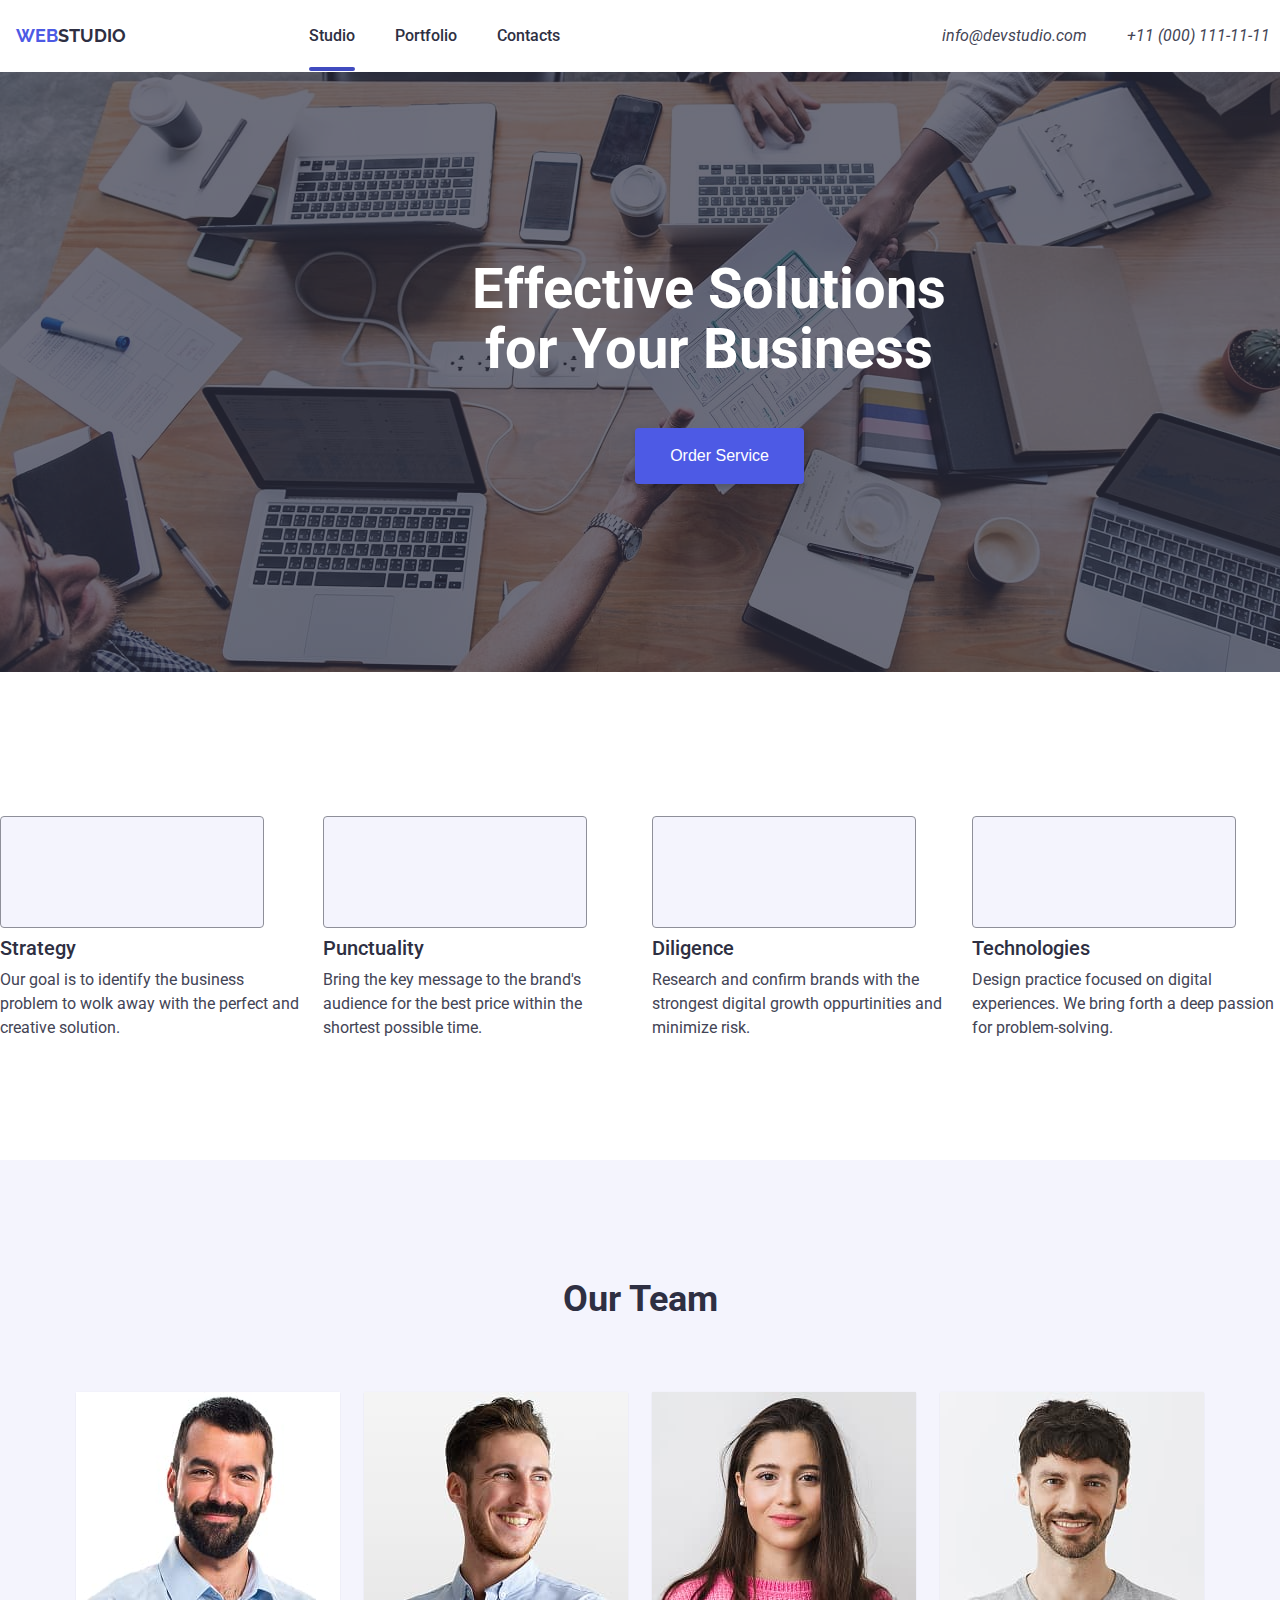
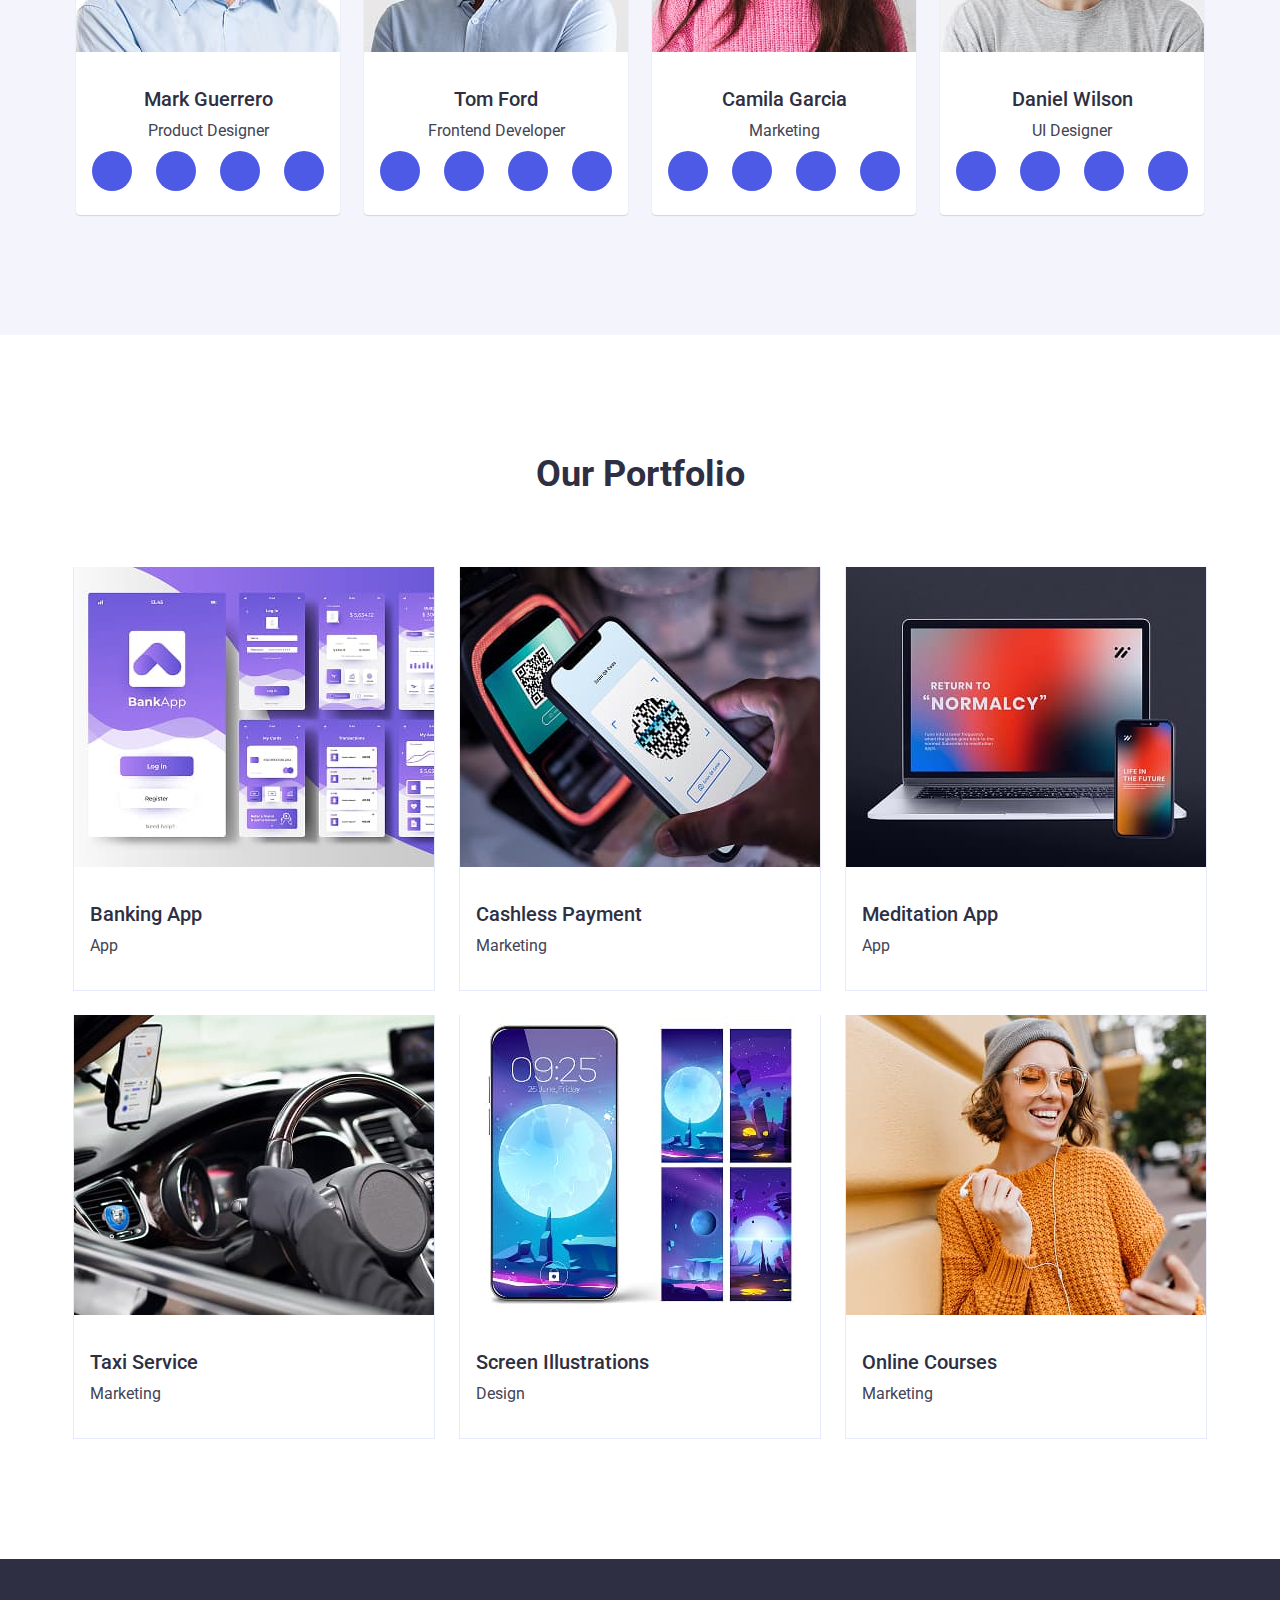
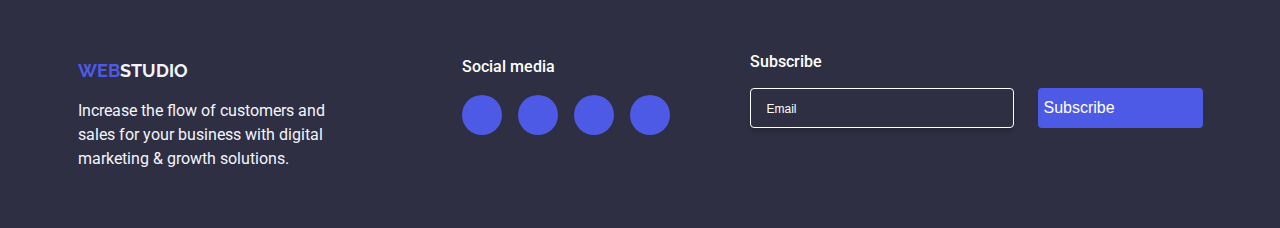
<file: index.html>
<!DOCTYPE html>
<html lang="en">
  <head>
    <meta charset="UTF-8" />
    <meta name="description" content="Effective Solutions for Your Business" />
    <title>Document</title>
    <meta name="viewport" content="width=device-width, initial-scale=1.0" />
    <title>Responsive</title>
    <link
      rel="stylesheet"
      href="https://cdnjs.com/libraries/modern-normalize"
    />
    <link rel="stylesheet" href="./css/reset.css" />
    <link rel="stylesheet" href="./css/styles.css" />
    <link rel="stylesheet" href="./css/mobile.css" />
    <link rel="stylesheet" href="./css/tablet.css" />
  </head>
  <body>

    <!-- Header -->
    <header class="top-line head-container">
      <div class="container-child">
        <a class="logo1" href="WEBSTUDIO"
          ><span class="web">WEB</span><span class="studio">STUDIO</span></a
        >
        </div>
        <nav>
          <div class="container-child nav-container">
          <ul class="nav-list">
            <li><a class="nav nav-line" href="#studio">Studio</a> 
            <li><a class="nav" href="#portfolio">Portfolio</a>
            <li><a class="nav" href="#contacts">Contacts</a>  
          </ul>
        </div>
        </nav>
        <div class="container-child">
        <address>
          <a class="text" href="mailto:info@devstudio.com">info@devstudio.com</a>
          <a class="text" href="tel:+11(000)111-11-11">+11 (000) 111-11-11</a>
        </address>
        </div>

        <!-- Mobile Hamburger Menu -->
        <div class="hamburger-menu-icon-container"> 
        <svg class="hamburger-menu-icon">
          <use xlink:href="./images/icons.svg#icon-hamburger"></use>
        </svg>
        </div>

         <!-- Mobile Menu -->
         <div class="hamburger-menu ">
          <div class="hamburger-menu-box">
             <div class="hamburger-close-container">
            <svg class="hamburger-close-icon">
              <use xlink:href="./images/icons.svg#icon-vector"></use>
            </svg>
          </div>
          <nav class="hamburger-menu-nav">
            <ul class="hamburger-manu-list">
              <li class="hamburger-menu-list-item">
                <a class="hamburger-nav-link" href="#studio">Studio</a>
              </li>
              <li class="hamburger-menu-list-item">
                <a class="hamburger-nav-link" href=".#portfolio">Portfolio</a>
              </li>
              <li class="hamburger-menu-list-item">
                <a class="hamburger-nav-link" href="#contacts">Contacts</a>
              </li>
            </ul>
            </nav>
            <div class="hamburger-contacts">
            <address class="hamburger-menu-contacts">
                  <a href="tel:+110001111111" class="hamburger-menu-contacts-item">
                    +11 (000) 111-11-11
                  </a>
                  <a href="mailto:info@devstudio.com" class="hamburger-menu-contacts-item">
                    info@devstudio.com
                  </a>
            </address>
            </div>
            <div class="hamburger-social-links">
                <a href="https://www.instagram.com" target="_blank" class="social-link">
                  <svg class="social-icon"><use xlink:href="./images/icons.svg#icon-instagram"></use></svg></a>
                <a href="https://www.twitter.com" target="_blank" class="social-link">
                  <svg class="social-icon"><use xlink:href="./images/icons.svg#icon-twitter"></use></svg></a>
                <a href="https://www.facebook.com" target="_blank" class="social-link">
                  <svg class="social-icon"><use xlink:href="./images/icons.svg#icon-facebook"></use></svg></a>
                <a href="https://www.linkedin.com" target="_blank" class="social-link">
                  <svg class="social-icon"><use xlink:href="./images/icons.svg#icon-linkedin"></use></svg></a>
            </div>
            </div>
            </div>
    </header>

    <!-- Modal -->
    <div class="modal ">
      <div class="modal-content">
        <form class="modal-form">
          <div class="close-container">
            <svg class="close-icon">
              <use xlink:href="./images/icons.svg#icon-vector"></use>
            </svg>
          </div>
          <p class="modal-content-head">Leave your contacts and we will call you back</p>
          <div class="modal-form-input-container"> 
          <label class="modal-form-text">
            Name
            <div class="modal-form-input-wrapper">
          <input class="modal-form-input" type="text" name="name" placeholder="Name"/>
          <svg class="form-icon">
            <use xlink:href="./images/icons.svg#icon-person"></use>
          </svg>
        </div>
        </label>
        </div>
        <div class="modal-form-input-container"> 
          <label class="modal-form-text">
            Phone
            <div class="modal-form-input-wrapper">
          <input class="modal-form-input" type="number" name="number" placeholder="Phone" />
          <svg class="form-icon">
            <use xlink:href="./images/icons.svg#icon-phone"></use>
          </svg>
        </div>
        </label>
        </div>
        <div class="modal-form-input-container"> 
          <label class="modal-form-text">
            Email
            <div class="modal-form-input-wrapper">
          <input class="modal-form-input" type="email" name="email" placeholder="Email"/>
          <svg class="form-icon">
            <use xlink:href="./images/icons.svg#icon-email"></use>
          </svg>
        </div>
        </div>
        <div class="modal-form-textarea-container">
          <label class="modal-form-text">
            Comment
              <textarea class="modal-form-textarea" name="comment" rows="6" placeholder="Text input"></textarea>
          </label>
        </div>
        <div class="modal-form-checkbox-container">
          <label class="modal-form-terms">
          <input class="modal-form-checkbox visually-hidden" type="checkbox" name="terms" placeholder="" required/>
            <div class="modal-form-checkbox-wrapper">
              <svg class="checkbox-icon">
                <use xlink:href="./images/icons.svg#icon-click"></use>
                </svg>
            </div>
            <p class="terms-text">I accept the terms and conditions of the <span><a class="terms-link" href="#privacy-policy">Privacy Policy</a></span></p>
          </label>
        </div>
        <div class="modal-form-button-container">
          <button class="modal-form-button" type="submit">Send</button>
        </div>
        </form>
      </div>
    </div>
    <main>

      <!-- Head Section -->
      <section class="main-header section">
        <div class="container header-bg">
          <div class="header-container">
          <h1 class="header1">
            Effective Solutions<br />
            for Your Business
          </h1>
          <button class="button1" type="submit">Order Service</button>
        </div>
          <div class="header-color"></div>
        </div>
      </section>

      <!-- Feature Section -->
      <section class="feature section">
        <div class="container">
          <ul class="feature-list">
            <li>
              <div class="feature-icon">
              <svg class="icon icon-antenna"><use xlink:href="./images/icons.svg#icon-antenna"></use>></svg>
            </div>
              <h2 class="header3">Strategy</h2>
              <p class="text">
                Our goal is to identify the business problem to wolk away with
                the perfect and creative solution.
              </p>
            </li>
            <li>
              <div class="feature-icon">
              <svg class="icon icon-clock-1"><use xlink:href="./images/icons.svg#icon-clock"></use></svg>
            </div>
              <h2 class="header3">Punctuality</h2>
              <p class="text">
                Bring the key message to the brand's audience for the best price
                within the shortest possible time.
              </p>
            </li>
            <li>
              <div class="feature-icon">
                <svg class="icon icon-diagram-1"><use xlink:href="./images/icons.svg#icon-diagram"></use></svg>
              </div>
              <h2 class="header3">Diligence</h2>
              <p class="text">
                Research and confirm brands with the strongest digital growth
                oppurtinities and minimize risk.
              </p>
            </li>
            <li>
              <div class="feature-icon">
                <svg class="icon icon-astronaut-1"><use xlink:href="./images/icons.svg#icon-astronaut"></use></svg>
              </div>
              <h2 class="header3">Technologies</h2>
              <p class="text">
                Design practice focused on digital experiences. We bring forth a
                deep passion for problem-solving.
              </p>
            </li>
          </ul>
        </div>
      </section>

      <!-- Our Team Section -->
      <section class="team-section">
        <div class="container">
          <h2 class="header2">Our Team</h2>
          <ul class="team-list">
            <li>
              <img
                class="team-images"
                srcset="./images/markguerrero.jpg 1x, ./images/markguerrero@2.jpg 2x"
                src="./images/markguerrero.jpg"
                width="264"
                alt="markguerrero"
              />
              <h3 class="header3">Mark Guerrero</h3>
              <p class="text">Product Designer</p>
              <div class="team-icon">
                <a href="https://www.instagram.com" target="_blank" class="social-link">
                <svg class="social-icon icon-instagram"><use xlink:href="./images/icons.svg#icon-instagram"></use></svg></a>
                
                <a href="https://www.twitter.com" target="_blank" class="social-link">
                <svg class="social-icon icon-twitter"><use xlink:href="./images/icons.svg#icon-twitter"></use></svg></a>

                <a href="https://www.facebook.com" target="_blank" class="social-link">
                <svg class="social-icon icon-facebook"><use xlink:href="./images/icons.svg#icon-facebook"></use></svg></a>

                <a href="https://www.linkedin.com" target="_blank" class="social-link">
                <svg class="social-icon icon-linkedin"><use xlink:href="./images/icons.svg#icon-linkedin"></use></svg></a>
              </div>
            </li>
            <li>
              <img
                class="team-images"
                srcset="./images/tomford.jpg 1x, ./images/tomford@2.jpg 2x"
                src="./images/tomford.jpg"
                width="264"
                alt="tomford"
              />
              <h3 class="header3">Tom Ford</h3>
              <p class="text">Frontend Developer</p>
              <div class="team-icon">
                <a href="https://www.instagram.com" target="_blank" class="social-link">
                  <svg class="social-icon icon-instagram"><use xlink:href="./images/icons.svg#icon-instagram"></use></svg></a>
                  
                  <a href="https://www.twitter.com" target="_blank" class="social-link">
                  <svg class="social-icon icon-twitter"><use xlink:href="./images/icons.svg#icon-twitter"></use></svg></a>
  
                  <a href="https://www.facebook.com" target="_blank" class="social-link">
                  <svg class="social-icon icon-facebook"><use xlink:href="./images/icons.svg#icon-facebook"></use></svg></a>
  
                  <a href="https://www.linkedin.com" target="_blank" class="social-link">
                  <svg class="social-icon icon-linkedin"><use xlink:href="./images/icons.svg#icon-linkedin"></use></svg></a>
              </div>
            </li>
            <li>
              <img
                class="team-images"
                srcset="./images/camilagarcia.jpg 1x, ./images/camilagarcia@2.jpg 2x"
                src="./images/camilagarcia.jpg"
                width="264"
                alt="camilagarcia"
              />
              <h3 class="header3">Camila Garcia</h3>
              <p class="text">Marketing</p>
              <div class="team-icon">
                <a href="https://www.instagram.com" target="_blank" class="social-link">
                  <svg class="social-icon icon-instagram"><use xlink:href="./images/icons.svg#icon-instagram"></use></svg></a>
                  
                  <a href="https://www.twitter.com" target="_blank" class="social-link">
                  <svg class="social-icon icon-twitter"><use xlink:href="./images/icons.svg#icon-twitter"></use></svg></a>
  
                  <a href="https://www.facebook.com" target="_blank" class="social-link">
                  <svg class="social-icon icon-facebook"><use xlink:href="./images/icons.svg#icon-facebook"></use></svg></a>
  
                  <a href="https://www.linkedin.com" target="_blank" class="social-link">
                  <svg class="social-icon icon-linkedin"><use xlink:href="./images/icons.svg#icon-linkedin"></use></svg></a>
              </div>
            </li>
            <li>
              <img
                class="team-images"
                srcset="./images/danielwilson.jpg 1x, ./images/danielwilson@2.jpg 2x"
                src="./images/danielwilson.jpg"
                width="264"
                alt="danielwilson"
              />
              <h3 class="header3">Daniel Wilson</h3>
              <p class="text">UI Designer</p>
              <div class="team-icon">
                <a href="https://www.instagram.com" target="_blank" class="social-link">
                  <svg class="social-icon icon-instagram"><use xlink:href="./images/icons.svg#icon-instagram"></use></svg></a>
                  
                  <a href="https://www.twitter.com" target="_blank" class="social-link">
                  <svg class="social-icon icon-twitter"><use xlink:href="./images/icons.svg#icon-twitter"></use></svg></a>
  
                  <a href="https://www.facebook.com" target="_blank" class="social-link">
                  <svg class="social-icon icon-facebook"><use xlink:href="./images/icons.svg#icon-facebook"></use></svg></a>
  
                  <a href="https://www.linkedin.com" target="_blank" class="social-link">
                  <svg class="social-icon icon-linkedin"><use xlink:href="./images/icons.svg#icon-linkedin"></use></svg></a>
              </div>
            </li>
          </ul>
        </div>
      </section>

      <!-- Our Portfolio Section -->
      <section class="portfolio section">
        <div class="container">
          <h2 class="header2">Our Portfolio</h2>
          <ul class="portfolio-list">
            <li class="portfolio-item">
              <div class="box">
              <img
                class="portfolio-images"
                srcset="./images/bankingapp.jpg 1x, ./images/bankingapp@2.jpg 2x"
                src="./images/bankingapp.jpg"
                max-width="360"
                alt="bankingapp"
              />
            </div>
              <div class="overlay">
                14 Stylish and User-Friendly App Design Concepts · Task Manager App · 
                Calorie Tracker App · Exotic Fruit Ecommerce App · Cloud Storage App
              </div>
              <div class="portfolio-explanation">
              <h3 class="header3">Banking App</h3>
              <p class="text">App</p>
            </div>
            </li>
            <li class="portfolio-item">
              <div class="box">
              <img
                class="portfolio-images"
                srcset="./images/cashlesspayment.jpg 1x, ./images/cashlesspayment@2.jpg 2x"
                src="./images/cashlesspayment.jpg"
                max-width="360"
                alt="cashlesspayment"
              />
            </div>
              <div class="overlay">
                14 Stylish and User-Friendly App Design Concepts · Task Manager App · 
                Calorie Tracker App · Exotic Fruit Ecommerce App · Cloud Storage App
              </div>
              <div class="portfolio-explanation">
              <h3 class="header3">Cashless Payment</h3>
              <p class="text">Marketing</p>
            </div>
            </li>
            <li class="portfolio-item">
              <div class="box">
              <img
                class="portfolio-images"
                src="./images/meditationapp.jpg"
                max-width="360"
                alt="meditationapp"
              />
            </div>
              <div class="overlay">
                14 Stylish and User-Friendly App Design Concepts · Task Manager App · 
                Calorie Tracker App · Exotic Fruit Ecommerce App · Cloud Storage App
              </div>
              <div class="portfolio-explanation">
              <h3 class="header3">Meditation App</h3>
              <p class="text">App</p>
            </div>
            </li>
            <li class="portfolio-item">
              <div class="box">
              <img
                class="portfolio-images"
                srcset="./images/taxiservice.jpg 1x, ./images/taxiservice@2.jpg 2x"
                src="./images/taxiservice.jpg"
                max-width="360"
                alt="taxiservice"
              />
            </div>
              <div class="overlay">
                14 Stylish and User-Friendly App Design Concepts · Task Manager App · 
                Calorie Tracker App · Exotic Fruit Ecommerce App · Cloud Storage App
              </div>
              <div class="portfolio-explanation">
              <h3 class="header3">Taxi Service</h3>
              <p class="text">Marketing</p>
            </div>
            </li>
            <li class="portfolio-item">
              <div class="box">
              <img
                class="portfolio-images"
                srcset="./images/screenillustrations.jpg 1x, ./images/screenillustrations@2.jpg 2x"
                src="./images/screenillustrations.jpg"
                max-width="360"
                alt="screenillustrations"
              />
            </div>
              <div class="overlay">
                14 Stylish and User-Friendly App Design Concepts · Task Manager App · 
                Calorie Tracker App · Exotic Fruit Ecommerce App · Cloud Storage App
              </div>
              <div class="portfolio-explanation">
              <h3 class="header3">Screen Illustrations</h3>
              <p class="text">Design</p>
            </div>
            </li>
            <li class="portfolio-item">
              <div class="box">
              <img
                class="portfolio-images"
                srcset="./images/onlinecourses.jpg 1x, ./images/onlinecourses@2.jpg 2x"
                src="./images/onlinecourses.jpg"
                width="360"
                alt="onlinecourses"
              />
            </div>
              <div class="overlay">
                14 Stylish and User-Friendly App Design Concepts · Task Manager App · 
                Calorie Tracker App · Exotic Fruit Ecommerce App · Cloud Storage App
              </div>
              <div class="portfolio-explanation">
              <h3 class="header3">Online Courses</h3>
              <p class="text">Marketing</p>
            </div>
            </li>
          </ul>
        </div>
      </section>
    </main>

     <!-- Footer -->
    <footer class="footer-container">
      <div class="container">
        <div class="footer-child1">
        <a class="logo2" href="WEBSTUDIO"
          ><span class="web2">WEB</span><span class="studio2">STUDIO</span></a>
        <p class="footer-text">
          Increase the flow of customers and<br />
          sales for your business with digital<br />
          marketing & growth solutions.
        </div>
        </p>
      <div class="footer-child2">
        <p class="footer-text2">Social media</p>
      <div class="footer-icon">
          <a href="https://www.instagram.com" target="_blank" class="social-link">
          <svg class="social-icon icon-instagram"><use xlink:href="./images/icons.svg#icon-instagram"></use></svg></a>
          
          <a href="https://www.twitter.com" target="_blank" class="social-link">
          <svg class="social-icon icon-twitter"><use xlink:href="./images/icons.svg#icon-twitter"></use></svg></a>

          <a href="https://www.facebook.com" target="_blank" class="social-link">
          <svg class="social-icon icon-facebook"><use xlink:href="./images/icons.svg#icon-facebook"></use></svg></a>

          <a href="https://www.linkedin.com" target="_blank" class="social-link">
          <svg class="social-icon icon-linkedin"><use xlink:href="./images/icons.svg#icon-linkedin"></use></svg></a>
        </div>
        </div>
        <div class="footer-child3">
          <div class="modal-form-input-container"> 
            <label class="footer-input-text">
              Subscribe
              <div class="footer-input-wrapper">
            <input class="footer-input" type="email" name="email" placeholder="Email"/>
          </div>
        </label>
        </div>
        <div class="footer-button-container">
          <button class="footer-button" type="submit">Subscribe 
            <svg class="footer-button-icon">
            <use xlink:href="./images/icons.svg#icon-icon-send"></use>
          </svg></button>
        </div>
      </div>
    </footer>
  </body>
</html>
</file>
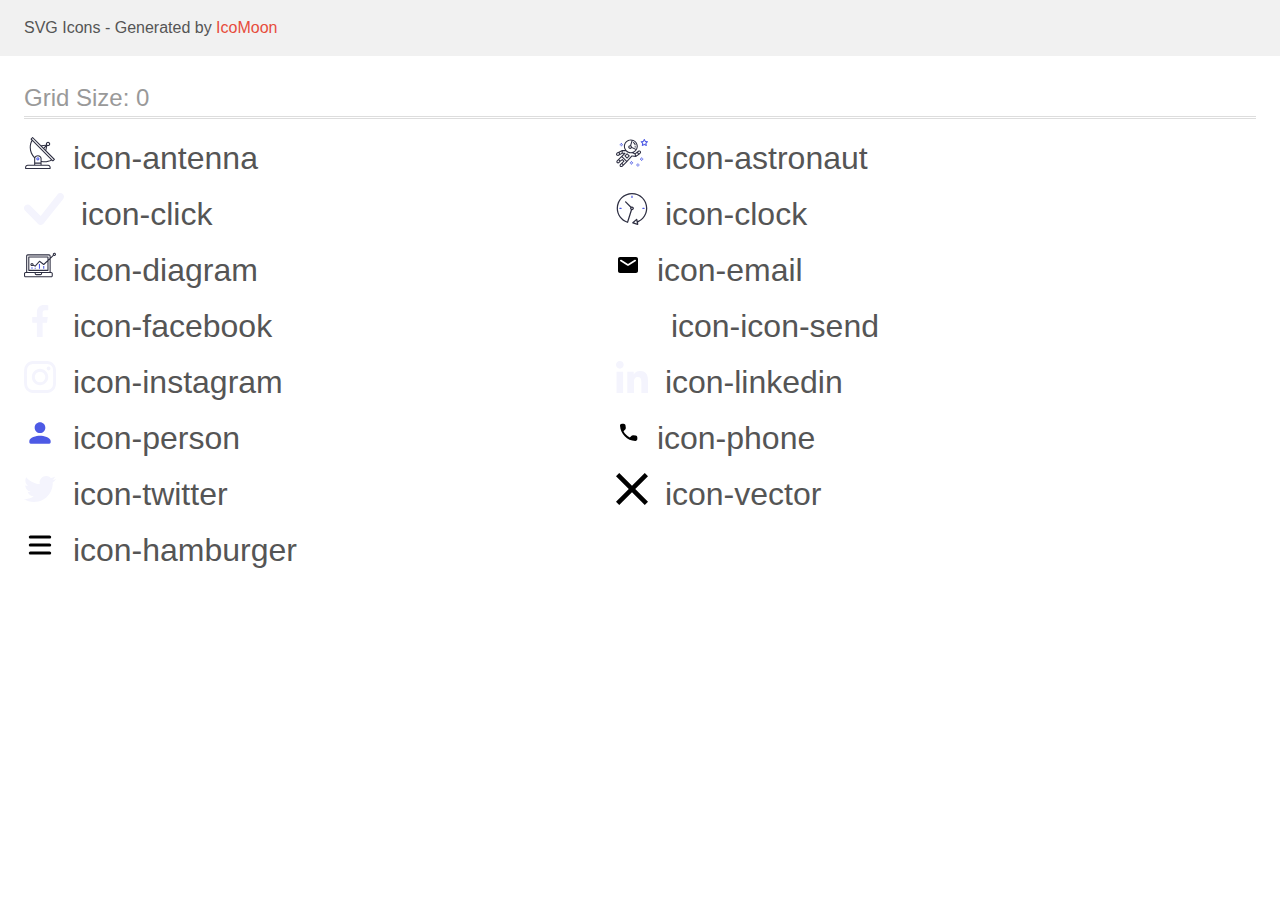
<file: images/Icons.svg/demo.html>
<!doctype html>
<html>
<head>
    <title>IcoMoon - SVG Icons</title>
    <meta charset="utf-8">
    <meta name="viewport" content="width=device-width, initial-scale=1">
    <link rel="stylesheet" href="demo-files/demo.css">
    <link rel="stylesheet" href="style.css">
</head>
<body>
<svg aria-hidden="true" style="position: absolute; width: 0; height: 0; overflow: hidden;" version="1.1" xmlns="http://www.w3.org/2000/svg" xmlns:xlink="http://www.w3.org/1999/xlink">
<defs>
<symbol id="icon-antenna" viewBox="0 0 32 32">
<path fill="#2e2f42" style="fill: var(--color1, #2e2f42)" d="M30.773 22.098l-8.443-8.505 0.937-4.615c0.242 0.094 0.499 0.144 0.758 0.146h0.006c0.008 0 0.017 0 0.026 0 1.192 0 2.159-0.967 2.159-2.159s-0.967-2.159-2.159-2.159c-1.192 0-2.159 0.967-2.159 2.159 0 0.26 0.046 0.508 0.13 0.739l-0.005-0.015-4.96 0.605-8.091-8.133c-0.096-0.098-0.229-0.159-0.377-0.16h-0c-0.146 0.001-0.277 0.060-0.373 0.155l0-0-1.513 1.504c-0.096 0.097-0.156 0.23-0.156 0.377s0.060 0.28 0.156 0.377v0l0.814 0.826c-1.143 2.062-1.816 4.522-1.816 7.139 0 4.105 1.656 7.824 4.336 10.525l-0.001-0.001c0.041 0.040 0.090 0.073 0.143 0.097l0.003 0.001c-0.034 0.18-0.051 0.364-0.052 0.547v6.187h-6.4c-1.472 0.002-2.665 1.195-2.667 2.667v1.067c0 0.295 0.239 0.533 0.533 0.533h24.533c0.294 0 0.533-0.239 0.533-0.533v0-1.067c-0.002-1.472-1.195-2.665-2.667-2.667h-6.4v-2.742c0.915 0.2 1.968 0.317 3.047 0.32h0.002c2.58-0.003 5.005-0.663 7.117-1.822l-0.077 0.039 0.818 0.823c0.096 0.098 0.229 0.159 0.377 0.16h0c0.146-0.001 0.277-0.060 0.373-0.155l-0 0 1.513-1.504c0.096-0.097 0.156-0.23 0.156-0.377s-0.060-0.28-0.156-0.377v0zM23.28 6.233c0.193-0.193 0.46-0.312 0.754-0.312 0.589 0 1.067 0.478 1.067 1.067s-0.478 1.067-1.067 1.067c-0 0-0.001 0-0.001 0h-0.003c-0.587-0.003-1.061-0.48-1.061-1.067 0-0.295 0.12-0.563 0.314-0.756l0-0h-0.002zM22.024 9.738l-0.598 2.946-1.175-1.182 1.774-1.763zM21.419 8.836l-1.92 1.909-1.485-1.493 3.405-0.415zM24.004 28.8c0.884 0 1.6 0.716 1.6 1.6v0 0.533h-23.467v-0.533c0-0.884 0.716-1.6 1.6-1.6v0h20.267zM16.537 26.667v1.067h-5.333v-1.067h5.333zM11.204 25.6v-4.053c0-1.294 1.196-2.347 2.667-2.347s2.667 1.053 2.667 2.347v4.053h-5.333zM17.604 23.904v-2.357c0-1.882-1.675-3.413-3.733-3.413-0.017-0-0.038-0-0.058-0-1.353 0-2.54 0.707-3.213 1.771l-0.009 0.016c-2.36-2.482-3.811-5.846-3.811-9.55 0-2.314 0.567-4.496 1.569-6.414l-0.036 0.077 18.602 18.708c-1.823 0.947-3.979 1.502-6.266 1.502-1.079 0-2.129-0.124-3.136-0.358l0.093 0.018zM28.893 23.22l-21.057-21.181 0.755-0.752 7.935 7.98c0.004 0 0.006 0.007 0.010 0.010l13.115 13.191-0.757 0.752z"></path>
<path fill="#4d5ae5" style="fill: var(--color2, #4d5ae5)" d="M13.876 20.267h-0.005c-0.001 0-0.001 0-0.002 0-0.884 0-1.6 0.716-1.6 1.6s0.715 1.599 1.598 1.6h0.005c0.001 0 0.001 0 0.002 0 0.884 0 1.6-0.716 1.6-1.6s-0.715-1.599-1.598-1.6h-0zM14.249 22.245c-0.094 0.084-0.218 0.135-0.355 0.135-0.295 0-0.534-0.239-0.534-0.534 0-0.137 0.052-0.263 0.137-0.357l-0 0c0.096-0.095 0.227-0.154 0.373-0.155h0c0.293 0.002 0.53 0.241 0.53 0.534 0 0.147-0.060 0.28-0.156 0.377v0h0.005z"></path>
</symbol>
<symbol id="icon-astronaut" viewBox="0 0 32 32">
<path fill="#4d5ae5" style="fill: var(--color2, #4d5ae5)" d="M31.974 4.524c-0.064-0.191-0.227-0.332-0.427-0.363l-0.003-0-1.91-0.278-0.855-1.731c-0.179-0.365-0.777-0.365-0.956 0l-0.855 1.731-1.91 0.278c-0.259 0.040-0.455 0.262-0.455 0.529 0 0.149 0.061 0.284 0.159 0.381l0 0 1.383 1.348-0.326 1.903c-0.034 0.2 0.048 0.402 0.212 0.522 0.087 0.064 0.195 0.102 0.313 0.102 0.091 0 0.177-0.023 0.252-0.064l-0.003 0.001 1.709-0.899 1.709 0.899c0.071 0.038 0.156 0.060 0.246 0.060 0.296 0 0.536-0.24 0.536-0.536 0-0.031-0.003-0.061-0.008-0.090l0 0.003-0.326-1.903 1.383-1.348c0.099-0.097 0.161-0.233 0.161-0.383 0-0.059-0.009-0.115-0.027-0.168l0.001 0.004zM29.511 5.851c-0.099 0.097-0.161 0.232-0.161 0.382 0 0.032 0.003 0.063 0.008 0.093l-0-0.003 0.191 1.114-1-0.526c-0.072-0.039-0.158-0.062-0.249-0.062s-0.177 0.023-0.252 0.063l0.003-0.001-1.001 0.526 0.191-1.114c0.005-0.027 0.008-0.058 0.008-0.090 0-0.15-0.061-0.285-0.161-0.382l-0-0-0.81-0.789 1.119-0.163c0.177-0.026 0.324-0.137 0.401-0.289l0.001-0.003 0.5-1.013 0.5 1.013c0.078 0.155 0.225 0.265 0.399 0.292l0.003 0 1.119 0.163-0.809 0.789zM26.133 20.522h-1.067v1.067h1.067v-1.067zM26.133 22.656h-1.067v1.067h1.067v-1.067zM27.2 21.589h-1.067v1.067h1.067v-1.067zM25.067 21.589h-1.067v1.067h1.067v-1.067zM22.4 26.389h-1.067v1.067h1.067v-1.067zM22.4 28.522h-1.067v1.067h1.067v-1.067zM23.467 27.456h-1.067v1.067h1.067v-1.067zM21.333 27.456h-1.067v1.067h1.067v-1.067zM16 24.256h-1.067v1.067h1.067v-1.067zM16 26.389h-1.067v1.067h1.067v-1.067zM17.067 25.322h-1.067v1.067h1.067v-1.067zM14.933 25.322h-1.067v1.067h1.067v-1.067zM5.867 6.122h-1.067v1.067h1.067v-1.067zM5.867 8.255h-1.067v1.067h1.067v-1.067z"></path>
<path fill="#4d5ae5" style="fill: var(--color2, #4d5ae5)" d="M6.933 7.189h-1.067v1.067h1.067v-1.067zM4.8 7.189h-1.067v1.067h1.067v-1.067z"></path>
<path fill="#2e2f42" style="fill: var(--color1, #2e2f42)" d="M24.715 14.159c-0.28-0.376-0.698-0.636-1.179-0.704l-0.009-0.001c-0.076-0.012-0.164-0.018-0.254-0.018-0.411 0-0.789 0.139-1.090 0.373l0.004-0.003-1.252 0.96-1.898 1.417-1.358-0.541c2.421-1.086 4.114-3.508 4.114-6.32 0-3.823-3.123-6.933-6.961-6.933s-6.961 3.11-6.961 6.933c0 0 0 0.001 0 0.001 0 1.398 0.418 2.698 1.136 3.782l-0.016-0.025-2.769-0.024c-0.009 0-0.015 0.004-0.023 0.005-0.056 0.002-0.109 0.014-0.159 0.032l0.004-0.001-0.038 0.013c-0.006 0.003-0.013 0.003-0.019 0.006l-3.234 1.597-1.893 0.911c-0.024 0.011-0.045 0.023-0.064 0.036l0.001-0.001c-0.482 0.323-0.795 0.866-0.795 1.482 0 0.297 0.073 0.577 0.201 0.823l-0.005-0.010c0.22 0.429 0.595 0.745 1.056 0.889 0.161 0.053 0.346 0.083 0.538 0.083 0.308 0 0.597-0.078 0.85-0.216l-0.009 0.005 1.388-0.738 2.264-1.169 1.357-0.008-6.783 6.75c-0.316 0.315-0.49 0.732-0.49 1.178s0.174 0.863 0.49 1.179c0.325 0.323 0.752 0.485 1.179 0.485s0.854-0.162 1.18-0.485l1.314-1.309 1.741-1.3 0.901 0.897-3.103 3.088c-0.316 0.315-0.49 0.732-0.49 1.178s0.174 0.863 0.49 1.179c0.325 0.323 0.753 0.485 1.18 0.485s0.855-0.162 1.18-0.485l3.483-3.469 1.010-1-0.004-0.004c0.006-0.006 0.015-0.009 0.022-0.015l5.166-5.658 3.471 0.494c0.020 0.003 0.044 0.005 0.068 0.005 0.070 0 0.136-0.014 0.197-0.039l-0.003 0.001c0.018-0.006 0.033-0.015 0.050-0.023 0.019-0.010 0.039-0.015 0.058-0.027l3.213-2.133c0.012-0.008 0.018-0.021 0.029-0.029 0.013-0.010 0.029-0.014 0.041-0.026l1.271-1.191c0.662-0.62 0.753-1.635 0.212-2.362zM2.13 17.77c-0.098 0.054-0.215 0.086-0.34 0.086-0.078 0-0.153-0.012-0.223-0.036l0.005 0.001c-0.294-0.094-0.503-0.365-0.503-0.684 0-0.235 0.113-0.444 0.288-0.574l0.002-0.001 1.314-0.632 0.449 1.313-0.992 0.527zM5.628 15.942l-1.548 0.8-0.439-1.283 2.027-1.001-0.040 1.484zM20.727 9.322c-0.001 0.932-0.222 1.813-0.614 2.592l0.015-0.033-4.181-1.899c-0.044-0.575-0.342-1.073-0.782-1.384l-0.006-0.004 1.464-4.86c2.378 0.756 4.105 2.974 4.105 5.588zM8.938 9.322c0-3.235 2.644-5.867 5.894-5.867 0.253 0 0.5 0.021 0.745 0.052l-1.432 4.754c-0.019-0.001-0.037-0.006-0.057-0.006-1.033 0-1.873 0.837-1.873 1.867s0.84 1.867 1.873 1.867c0.694 0 1.294-0.383 1.618-0.945l3.862 1.755c-1.085 1.456-2.802 2.389-4.737 2.39h-0c-3.25 0-5.894-2.632-5.894-5.867zM14.894 10.122c0 0.441-0.362 0.8-0.806 0.8s-0.806-0.359-0.806-0.8c0-0.441 0.362-0.8 0.806-0.8s0.806 0.359 0.806 0.8zM2.465 25.146c-0.11 0.109-0.261 0.176-0.428 0.176s-0.317-0.067-0.427-0.175l0 0c-0.109-0.107-0.177-0.257-0.177-0.422s0.068-0.315 0.177-0.422l0-0 0.962-0.958 0.851 0.848-0.959 0.955zM5.679 28.88c-0.11 0.109-0.261 0.176-0.428 0.176s-0.317-0.067-0.427-0.175l0 0c-0.109-0.107-0.177-0.257-0.177-0.422s0.068-0.315 0.177-0.422l0-0 0.963-0.959 0.852 0.848-0.96 0.955zM9.16 25.411l-0.002 0.001-1.765 1.76-0.852-0.848 1.765-1.756c0.040-0.040 0.065-0.088 0.090-0.135 0.007-0.014 0.020-0.026 0.026-0.040 0.017-0.041 0.019-0.085 0.026-0.129 0.003-0.025 0.014-0.047 0.014-0.073 0-0.036-0.013-0.070-0.020-0.106-0.006-0.032-0.006-0.065-0.019-0.095-0.025-0.053-0.055-0.098-0.091-0.138l0 0c-0.010-0.012-0.014-0.027-0.025-0.038h-0.001l-0.001-0.002-1.607-1.6c-0.017-0.017-0.039-0.024-0.058-0.038-0.025-0.021-0.054-0.040-0.084-0.057l-0.003-0.001c-0.026-0.013-0.057-0.024-0.089-0.032l-0.004-0.001c-0.030-0.009-0.065-0.017-0.101-0.020l-0.002-0c-0.006-0-0.014-0-0.021-0-0.026 0-0.052 0.002-0.076 0.006l0.003-0c-0.038 0.004-0.074 0.011-0.108 0.021l0.004-0.001c-0.036 0.013-0.067 0.028-0.096 0.046l0.002-0.001c-0.020 0.011-0.042 0.015-0.061 0.029l-1.773 1.324-0.901-0.897 2.399-2.386 4.361 4.289-0.928 0.919zM15.979 18.394c-0.015-0.002-0.030 0.004-0.045 0.003-0.006-0-0.013-0-0.020-0-0.103 0-0.199 0.028-0.282 0.077l0.003-0.001c-0.031 0.018-0.059 0.039-0.083 0.061l0-0c-0.013 0.011-0.028 0.017-0.040 0.029l-4.698 5.146-4.328-4.257 2.833-2.818c0.096-0.097 0.156-0.23 0.156-0.377 0-0.295-0.239-0.534-0.534-0.534-0 0-0.001 0-0.001 0h0v-0.001l-2.219 0.013 0.028-1.607 3.104 0.027c1.263 1.297 3.027 2.101 4.978 2.101 0.001 0 0.002 0 0.004 0h-0c0.437 0 0.864-0.045 1.279-0.123 0.040 0.032 0.079 0.065 0.13 0.085l2.41 0.96 0.152 0.758 0.178 0.885-3.003-0.427zM20.020 18.572l-0.313-1.558 1.446-1.080 0.947 1.257-2.080 1.381zM23.774 15.741l-0.838 0.785-0.931-1.236 0.831-0.637c0.122-0.093 0.277-0.15 0.445-0.15 0.035 0 0.069 0.002 0.102 0.007l-0.004-0c0.198 0.028 0.367 0.132 0.479 0.282l0.001 0.002c0.088 0.117 0.141 0.265 0.141 0.426 0 0.205-0.087 0.391-0.226 0.521l-0 0z"></path>
<path fill="#2e2f42" style="fill: var(--color1, #2e2f42)" d="M13.602 18.544l-2.143-2.133c-0.097-0.096-0.23-0.155-0.377-0.155s-0.28 0.059-0.377 0.155l0-0-2.142 2.133c-0.096 0.097-0.156 0.231-0.156 0.378s0.059 0.281 0.156 0.378l-0-0 2.142 2.133c0.097 0.096 0.23 0.154 0.377 0.154s0.28-0.059 0.377-0.155l-0 0 2.143-2.133c0.097-0.097 0.156-0.23 0.156-0.378s-0.060-0.281-0.156-0.378v0zM11.083 20.303l-1.387-1.381 1.387-1.381 1.387 1.381-1.387 1.381zM17.164 5.071l-0.258 1.036c0.071 0.018 1.738 0.452 1.738 2.149h1.067c0-2.017-1.666-2.965-2.547-3.185zM19.711 9.322h-1.067v1.067h1.067v-1.067z"></path>
</symbol>
<symbol id="icon-click" viewBox="0 0 40 32">
<path fill="#f4f4fd" style="fill: var(--color3, #f4f4fd)" d="M33.784 1.020c0.659-0.637 1.558-1.030 2.548-1.030 2.007 0 3.637 1.611 3.668 3.611v0.003c0.001 0.028 0.001 0.061 0.001 0.095 0 0.965-0.368 1.844-0.972 2.504l0.003-0.003-19.576 24.616c-0.674 0.728-1.635 1.182-2.702 1.182-0.495 0-0.967-0.098-1.398-0.275l0.024 0.009c-0.477-0.197-0.884-0.473-1.224-0.816v0l-12.984-13.052c-0.724-0.677-1.175-1.638-1.175-2.705 0-0.501 0.1-0.98 0.28-1.416l-0.009 0.025c0.564-1.367 1.887-2.312 3.43-2.312 0.018 0 0.035 0 0.053 0h-0.003c1.038 0.019 1.967 0.467 2.622 1.174l0.002 0.002 10.276 10.328 17.040-21.832c0.032-0.039 0.065-0.074 0.1-0.108h-0.004z"></path>
</symbol>
<symbol id="icon-clock" viewBox="0 0 32 32">
<path fill="#2e2f42" style="fill: var(--color1, #2e2f42)" d="M31.297 15.301c-0.002-8.452-6.855-15.303-15.308-15.301s-15.303 6.855-15.301 15.308c0.001 6.788 4.422 12.543 10.541 14.545l0.108 0.031c0.057 0.018 0.123 0.028 0.191 0.028 0.125 0 0.242-0.035 0.341-0.095l-0.003 0.002c0.134-0.080 0.234-0.204 0.282-0.352l0.001-0.005 3.865-12.25c1.051-0.006 1.901-0.86 1.901-1.912 0-1.056-0.856-1.912-1.912-1.912-0.301 0-0.587 0.070-0.84 0.194l0.011-0.005-5.106-5.107c-0.115-0.115-0.275-0.187-0.451-0.187-0.352 0-0.638 0.286-0.638 0.638 0 0.176 0.071 0.336 0.187 0.451v0l5.103 5.109c-0.121 0.241-0.191 0.525-0.191 0.826 0 0.601 0.283 1.137 0.723 1.48l0.004 0.003-3.683 11.673c-7.278-2.681-11.004-10.754-8.323-18.032s10.754-11.004 18.032-8.323c7.278 2.681 11.004 10.754 8.323 18.032-1.345 3.581-4.003 6.406-7.374 7.937l-0.088 0.036-0.398-1.874c-0.062-0.291-0.318-0.507-0.624-0.507-0.164 0-0.313 0.062-0.426 0.163l0.001-0-3.837 3.426c-0.132 0.117-0.214 0.287-0.214 0.477 0 0.283 0.185 0.523 0.441 0.606l0.005 0.001 4.899 1.564c0.058 0.019 0.125 0.030 0.195 0.030 0.352 0 0.638-0.286 0.638-0.638 0-0.047-0.005-0.093-0.015-0.137l0.001 0.004-0.391-1.839c5.528-2.374 9.329-7.772 9.329-14.057 0-0.011 0-0.023-0-0.034v0.002zM15.992 14.664c0.353 0 0.639 0.286 0.639 0.639s-0.286 0.639-0.639 0.639v0c-0.353 0-0.639-0.286-0.639-0.639s0.286-0.639 0.639-0.639v0zM18.093 29.528l2.184-1.948 0.603 2.84-2.787-0.892z"></path>
<path fill="#4d5ae5" style="fill: var(--color2, #4d5ae5)" d="M15.354 3.185v1.275c0 0.352 0.286 0.638 0.638 0.638s0.638-0.286 0.638-0.638v-1.275c0-0.352-0.286-0.638-0.638-0.638s-0.638 0.286-0.638 0.638v0zM3.876 14.664c-0.352 0-0.638 0.286-0.638 0.638s0.286 0.638 0.638 0.638h1.275c0.352 0 0.638-0.286 0.638-0.638s-0.286-0.638-0.638-0.638h-1.275zM28.108 15.939c0.352 0 0.638-0.286 0.638-0.638s-0.286-0.638-0.638-0.638h-1.275c-0.352 0-0.638 0.286-0.638 0.638s0.286 0.638 0.638 0.638h1.275z"></path>
</symbol>
<symbol id="icon-diagram" viewBox="0 0 32 32">
<path fill="#4d5ae5" style="fill: var(--color2, #4d5ae5)" d="M14.925 14.965h1.066v4.798h-1.066v-4.797zM19.19 17.097h1.066v2.665h-1.066v-2.665zM10.661 18.696h1.066v1.066h-1.066v-1.066zM7.463 18.163h1.066v1.599h-1.066v-1.599z"></path>
<path fill="#2e2f42" style="fill: var(--color1, #2e2f42)" d="M1.599 28.291h25.587c0.883-0.001 1.598-0.716 1.599-1.599v-2.132c-0.001-0.883-0.716-1.598-1.599-1.599h-0.533v-13.293l3.028-2.868c0.208 0.105 0.452 0.166 0.712 0.166 0.888 0 1.608-0.72 1.608-1.608s-0.72-1.608-1.608-1.608c-0.888 0-1.608 0.72-1.608 1.608 0 0.246 0.055 0.48 0.155 0.689l-0.004-0.010-2.281 2.163v-1.23c-0.001-0.883-0.716-1.598-1.599-1.599h-21.322c-0.883 0.001-1.598 0.716-1.599 1.599v15.992h-0.533c-0.883 0.001-1.598 0.716-1.599 1.599v2.132c0.001 0.883 0.716 1.598 1.599 1.599h0zM30.384 4.837c0.295 0 0.534 0.239 0.534 0.534s-0.239 0.534-0.534 0.534v0c-0.295 0-0.534-0.239-0.534-0.534s0.239-0.534 0.534-0.534v0zM3.198 6.969c0-0.294 0.239-0.533 0.533-0.533h21.322c0.294 0 0.533 0.239 0.533 0.533v2.239l-1.066 1.013v-2.186c0-0.294-0.239-0.533-0.533-0.533v0h-19.19c-0.294 0-0.533 0.239-0.533 0.533v0 13.326c0 0.294 0.239 0.533 0.533 0.533h19.19c0.294 0 0.533-0.239 0.533-0.533v0-9.674l1.066-1.010v12.284h-22.388v-15.992zM7.996 13.899c-0 0-0.001 0-0.002 0-0.883 0-1.598 0.715-1.598 1.598s0.715 1.598 1.598 1.598c0.431 0 0.822-0.17 1.109-0.447l-0.001 0 1.853 0.93c0.069 0.035 0.151 0.056 0.238 0.056 0.158 0 0.3-0.069 0.398-0.179l0-0.001 3.939-4.431 3.872 2.901c0.088 0.067 0.199 0.107 0.32 0.107 0.142 0 0.271-0.055 0.366-0.146l-0 0 3.365-3.188v8.131h-18.124v-12.26h18.124v2.66l-3.771 3.572-3.904-2.927c-0.088-0.067-0.199-0.107-0.32-0.107-0.158 0-0.3 0.069-0.398 0.178l-0 0.001-3.993 4.493-1.493-0.746c0.011-0.064 0.018-0.129 0.020-0.193-0.001-0.883-0.716-1.598-1.599-1.599h-0zM8.529 15.498c0 0.295-0.239 0.533-0.534 0.533s-0.534-0.239-0.534-0.534v0c0-0.295 0.239-0.534 0.534-0.534s0.534 0.239 0.534 0.534v0zM11.727 24.027h5.331v0.533c0 0.294-0.239 0.533-0.533 0.533v0h-4.264c-0.294 0-0.533-0.239-0.533-0.533v0-0.533zM1.066 24.56c0-0.294 0.239-0.533 0.533-0.533h9.062v0.533c0.001 0.883 0.716 1.598 1.599 1.599h4.264c0.883-0.001 1.598-0.716 1.599-1.599v-0.533h9.062c0.294 0 0.533 0.239 0.533 0.533v2.132c0 0.294-0.239 0.533-0.533 0.533v0h-25.587c-0.294 0-0.533-0.239-0.533-0.533v0-2.132z"></path>
</symbol>
<symbol id="icon-email" viewBox="0 0 24 32">
<path d="M20 8h-16c-1.1 0-1.989 0.9-1.989 2l-0.011 12c0 1.1 0.9 2 2 2h16c1.1 0 2-0.9 2-2v-12c0-1.1-0.9-2-2-2zM19.6 12.251l-7.069 4.419c-0.151 0.094-0.334 0.15-0.531 0.15s-0.38-0.056-0.535-0.153l0.004 0.002-7.069-4.419c-0.252-0.15-0.418-0.422-0.418-0.731 0-0.469 0.38-0.849 0.849-0.849 0.174 0 0.337 0.053 0.471 0.143l6.697 4.187 6.7-4.191c0.132-0.088 0.294-0.141 0.468-0.141 0.469 0 0.849 0.38 0.849 0.849 0 0.31-0.166 0.581-0.414 0.729l-0.004 0.002z"></path>
</symbol>
<symbol id="icon-facebook" viewBox="0 0 32 32">
<path fill="#f4f4fd" style="fill: var(--color3, #f4f4fd)" d="M21.329 5.313h2.921v-5.088c-0.504-0.069-2.237-0.225-4.256-0.225-4.212 0-7.097 2.649-7.097 7.519v4.481h-4.648v5.688h4.648v14.312h5.699v-14.311h4.46l0.708-5.688h-5.169v-3.919c0.001-1.644 0.444-2.769 2.735-2.769z"></path>
</symbol>
<symbol id="icon-icon-send" viewBox="0 0 38 32">
<path fill="#fff" style="fill: var(--color4, #fff)" d="M38.4 0l-38.4 18 12.272 3.787 18.928-14.787-14.397 16.186 0.011 0.005-0.014-0.005v8.814l6.882-6.691 8.72 2.691 5.998-28z"></path>
</symbol>
<symbol id="icon-instagram" viewBox="0 0 32 32">
<path fill="#f4f4fd" style="fill: var(--color3, #f4f4fd)" d="M31.969 9.408c-0.075-1.7-0.35-2.869-0.744-3.882-0.424-1.111-1.053-2.058-1.849-2.837l-0.001-0.001c-0.779-0.792-1.724-1.419-2.778-1.826l-0.054-0.018c-1.019-0.394-2.182-0.669-3.882-0.744-1.713-0.081-2.257-0.1-6.601-0.1s-4.888 0.019-6.595 0.094c-1.7 0.075-2.869 0.35-3.882 0.744-1.111 0.424-2.058 1.053-2.837 1.849l-0.001 0.001c-0.792 0.78-1.419 1.724-1.826 2.778l-0.018 0.054c-0.394 1.019-0.669 2.182-0.744 3.882-0.081 1.713-0.1 2.257-0.1 6.601s0.019 4.888 0.094 6.595c0.075 1.7 0.35 2.869 0.744 3.882 0.427 1.11 1.056 2.057 1.849 2.837l0.001 0.001c0.78 0.792 1.724 1.419 2.778 1.826l0.054 0.018c1.019 0.394 2.182 0.669 3.882 0.744 1.706 0.075 2.25 0.094 6.595 0.094s4.888-0.019 6.595-0.094c1.7-0.075 2.869-0.35 3.882-0.744 2.157-0.849 3.832-2.525 4.663-4.627l0.019-0.055c0.394-1.019 0.669-2.182 0.744-3.882 0.075-1.707 0.094-2.25 0.094-6.595s-0.006-4.888-0.081-6.595zM29.087 22.473c-0.069 1.563-0.331 2.407-0.55 2.969-0.551 1.4-1.638 2.487-3.002 3.025l-0.036 0.013c-0.563 0.219-1.413 0.481-2.969 0.55-1.688 0.075-2.194 0.094-6.464 0.094s-4.782-0.019-6.464-0.094c-1.563-0.069-2.407-0.331-2.969-0.55-0.721-0.269-1.335-0.676-1.837-1.193l-0.001-0.001c-0.517-0.504-0.923-1.118-1.183-1.804l-0.011-0.034c-0.219-0.563-0.481-1.413-0.55-2.969-0.075-1.688-0.094-2.194-0.094-6.464s0.019-4.782 0.094-6.464c0.069-1.563 0.331-2.407 0.55-2.969 0.269-0.722 0.678-1.337 1.198-1.836l0.002-0.002c0.504-0.517 1.118-0.923 1.804-1.183l0.034-0.011c0.563-0.219 1.413-0.481 2.969-0.55 1.688-0.075 2.194-0.094 6.464-0.094 4.276 0 4.782 0.019 6.464 0.094 1.563 0.069 2.407 0.331 2.969 0.55 0.721 0.269 1.335 0.676 1.837 1.193l0.001 0.001c0.517 0.504 0.923 1.118 1.183 1.804l0.011 0.034c0.219 0.563 0.481 1.413 0.55 2.969 0.075 1.688 0.094 2.194 0.094 6.464s-0.019 4.77-0.094 6.458z"></path>
<path fill="#f4f4fd" style="fill: var(--color3, #f4f4fd)" d="M16.059 7.783c-4.538 0-8.22 3.682-8.22 8.22s3.682 8.22 8.22 8.22 8.22-3.682 8.22-8.22-3.682-8.22-8.22-8.22zM16.059 21.335c-2.901-0.058-5.23-2.423-5.23-5.332s2.329-5.274 5.224-5.332l0.005-0c2.901 0.058 5.23 2.423 5.23 5.332s-2.329 5.274-5.224 5.332l-0.005 0zM26.524 7.458c0 1.060-0.859 1.919-1.919 1.919s-1.919-0.859-1.919-1.919v0c0-1.060 0.859-1.919 1.919-1.919s1.919 0.859 1.919 1.919v0z"></path>
</symbol>
<symbol id="icon-linkedin" viewBox="0 0 32 32">
<path fill="#f4f4fd" style="fill: var(--color3, #f4f4fd)" d="M31.992 32v-0.001h0.008v-11.736c0-5.741-1.236-10.164-7.948-10.164-3.227 0-5.392 1.771-6.276 3.449h-0.093v-2.913h-6.364v21.364h6.627v-10.579c0-2.785 0.528-5.479 3.977-5.479 3.399 0 3.449 3.179 3.449 5.657v10.401h6.62zM0.528 10.636h6.635v21.364h-6.635v-21.364zM3.843 0c-2.121 0-3.843 1.721-3.843 3.843s1.721 3.879 3.843 3.879c2.121 0 3.843-1.757 3.843-3.879-0.002-2.122-1.721-3.841-3.843-3.843h-0z"></path>
</symbol>
<symbol id="icon-person" viewBox="0 0 32 32">
<path fill="#4d5ae5" style="fill: var(--color2, #4d5ae5)" d="M16 16c2.946 0 5.333-2.388 5.333-5.333s-2.388-5.333-5.333-5.333v0c-2.946 0-5.333 2.388-5.333 5.333s2.388 5.333 5.333 5.333v0zM16 18.667c-3.561 0-10.667 1.787-10.667 5.333v1.333c0 0.732 0.599 1.333 1.333 1.333h18.667c0.732 0 1.333-0.601 1.333-1.333v-1.333c0-3.547-7.108-5.333-10.667-5.333z"></path>
</symbol>
<symbol id="icon-phone" viewBox="0 0 24 32">
<path d="M19.635 18.487l-2.451-0.28c-0.067-0.008-0.145-0.013-0.223-0.013-0.531 0-1.012 0.215-1.36 0.564l-1.775 1.775c-2.752-1.42-4.94-3.607-6.322-6.278l-0.038-0.081 1.787-1.785c0.347-0.347 0.562-0.827 0.562-1.358 0-0.079-0.005-0.156-0.014-0.233l0.001 0.009-0.28-2.432c-0.115-0.966-0.93-1.708-1.918-1.708-0.001 0-0.002 0-0.002 0h-1.669c-1.091 0-1.997 0.907-1.929 1.997 0.511 8.24 7.101 14.821 15.332 15.333 1.091 0.067 1.997-0.84 1.997-1.931v-1.669c0-0.003 0-0.007 0-0.011 0-0.981-0.739-1.789-1.69-1.899l-0.009-0.001z"></path>
</symbol>
<symbol id="icon-twitter" viewBox="0 0 32 32">
<path fill="#f4f4fd" style="fill: var(--color3, #f4f4fd)" d="M32 6.078c-1.19 0.522-2.458 0.868-3.78 1.036 1.36-0.817 2.382-2.078 2.873-3.58l0.013-0.046c-1.197 0.723-2.591 1.274-4.076 1.574l-0.084 0.014c-1.202-1.279-2.904-2.075-4.792-2.076h-0c-3.632 0-6.556 2.948-6.556 6.562 0 0.52 0.044 1.020 0.152 1.496-5.454-0.266-10.28-2.88-13.522-6.862-0.563 0.95-0.896 2.094-0.898 3.316v0c0.002 2.263 1.148 4.257 2.891 5.437l0.023 0.015c-1.092-0.030-2.109-0.326-2.997-0.825l0.033 0.017v0.072c0 3.188 2.274 5.836 5.256 6.446-0.501 0.137-1.075 0.216-1.669 0.216-0.018 0-0.036-0-0.054-0l0.003 0c-0.031 0.001-0.067 0.001-0.103 0.001-0.403 0-0.796-0.041-1.176-0.119l0.037 0.006c0.85 2.598 3.262 4.508 6.13 4.57-2.214 1.744-5.044 2.798-8.12 2.798-0.005 0-0.010 0-0.015 0h0.001c-0.538 0-1.054-0.024-1.57-0.090 2.826 1.846 6.287 2.944 10.004 2.944 0.021 0 0.042-0 0.063-0h-0.003c12.072 0 18.672-10 18.672-18.668 0-0.29-0.010-0.57-0.024-0.848 1.299-0.937 2.391-2.066 3.258-3.359l0.030-0.047z"></path>
</symbol>
<symbol id="icon-vector" viewBox="0 0 32 32">
<path d="M32 3.224l-3.224-3.224-12.776 12.776-12.776-12.776-3.224 3.224 12.776 12.776-12.776 12.776 3.224 3.224 12.776-12.776 12.776 12.776 3.224-3.224-12.776-12.776 12.776-12.776z"></path>
</symbol>
<symbol id="icon-hamburger" viewBox="0 0 32 32">
<path d="M4.8 8c0-0.884 0.716-1.6 1.6-1.6v0h19.2c0.884 0 1.6 0.716 1.6 1.6s-0.716 1.6-1.6 1.6v0h-19.2c-0.884 0-1.6-0.716-1.6-1.6v0zM4.8 16c0-0.884 0.716-1.6 1.6-1.6v0h19.2c0.884 0 1.6 0.716 1.6 1.6s-0.716 1.6-1.6 1.6v0h-19.2c-0.884 0-1.6-0.716-1.6-1.6v0zM4.8 24c0-0.884 0.716-1.6 1.6-1.6v0h19.2c0.884 0 1.6 0.716 1.6 1.6s-0.716 1.6-1.6 1.6v0h-19.2c-0.884 0-1.6-0.716-1.6-1.6v0z"></path>
</symbol>
</defs>
</svg>

<header class="bgc1 clearfix">
<div class="mhl">
    <p>SVG Icons - Generated by <a href="https://icomoon.io/app">IcoMoon</a></p>
</div>
</header>
    <div class="clearfix mhl ptl">
        <h1 class="mvm mtn fgc1">Grid Size: 0</h1>
        <div class="glyph fs1">
            <div class="clearfix pbs">
                <svg class="icon icon-antenna"><use xlink:href="#icon-antenna"></use></svg><span class="name"> icon-antenna</span>
            </div>
        </div>
        <div class="glyph fs1">
            <div class="clearfix pbs">
                <svg class="icon icon-astronaut"><use xlink:href="#icon-astronaut"></use></svg><span class="name"> icon-astronaut</span>
            </div>
        </div>
        <div class="glyph fs1">
            <div class="clearfix pbs">
                <svg class="icon icon-click"><use xlink:href="#icon-click"></use></svg><span class="name"> icon-click</span>
            </div>
        </div>
        <div class="glyph fs1">
            <div class="clearfix pbs">
                <svg class="icon icon-clock"><use xlink:href="#icon-clock"></use></svg><span class="name"> icon-clock</span>
            </div>
        </div>
        <div class="glyph fs1">
            <div class="clearfix pbs">
                <svg class="icon icon-diagram"><use xlink:href="#icon-diagram"></use></svg><span class="name"> icon-diagram</span>
            </div>
        </div>
        <div class="glyph fs1">
            <div class="clearfix pbs">
                <svg class="icon icon-email"><use xlink:href="#icon-email"></use></svg><span class="name"> icon-email</span>
            </div>
        </div>
        <div class="glyph fs1">
            <div class="clearfix pbs">
                <svg class="icon icon-facebook"><use xlink:href="#icon-facebook"></use></svg><span class="name"> icon-facebook</span>
            </div>
        </div>
        <div class="glyph fs1">
            <div class="clearfix pbs">
                <svg class="icon icon-icon-send"><use xlink:href="#icon-icon-send"></use></svg><span class="name"> icon-icon-send</span>
            </div>
        </div>
        <div class="glyph fs1">
            <div class="clearfix pbs">
                <svg class="icon icon-instagram"><use xlink:href="#icon-instagram"></use></svg><span class="name"> icon-instagram</span>
            </div>
        </div>
        <div class="glyph fs1">
            <div class="clearfix pbs">
                <svg class="icon icon-linkedin"><use xlink:href="#icon-linkedin"></use></svg><span class="name"> icon-linkedin</span>
            </div>
        </div>
        <div class="glyph fs1">
            <div class="clearfix pbs">
                <svg class="icon icon-person"><use xlink:href="#icon-person"></use></svg><span class="name"> icon-person</span>
            </div>
        </div>
        <div class="glyph fs1">
            <div class="clearfix pbs">
                <svg class="icon icon-phone"><use xlink:href="#icon-phone"></use></svg><span class="name"> icon-phone</span>
            </div>
        </div>
        <div class="glyph fs1">
            <div class="clearfix pbs">
                <svg class="icon icon-twitter"><use xlink:href="#icon-twitter"></use></svg><span class="name"> icon-twitter</span>
            </div>
        </div>
        <div class="glyph fs1">
            <div class="clearfix pbs">
                <svg class="icon icon-vector"><use xlink:href="#icon-vector"></use></svg><span class="name"> icon-vector</span>
            </div>
        </div>
        <div class="glyph fs1">
            <div class="clearfix pbs">
                <svg class="icon icon-hamburger"><use xlink:href="#icon-hamburger"></use></svg><span class="name"> icon-hamburger</span>
            </div>
        </div>
  </div>
<script defer src="svgxuse.js"></script>
</body>
</html>
</file>
<file: css/styles.css>
@import url("https://fonts.googleapis.com/css2?family=Raleway:ital,wght@0,100..900;1,100..900&display=swap");

@import url("https://fonts.googleapis.com/css2?family=Raleway:ital,wght@0,100..900;1,100..900&family=Roboto:ital,wght@0,100..900;1,100..900&display=swap");

*,
*::before,
*::after {
  box-sizing: border-box;
}

.visually-hidden {
  position: absolute;
  width: 1px;
  height: 1px;
  margin: -1px;
  border: 0;
  padding: 0;

  white-space: nowrap;
  clip-path: inset(100%);
  clip: rect(0 0 0 0);
  overflow: hidden;
}

body {
  font-family: "Roboto", sans-serif;
  color: #2e2f42;
}

.container {
  max-width: 1440px;
  margin: 0 auto;
  padding: 0 auto;
}

.section {
  padding-top: 120px;
  padding-bottom: 120px;
}

/* Top Line */
.top-line {
  display: flex;
  margin: 0 auto;
  padding-left: 16px;
  border-width: 1px solid #e7e9fc;
  background-color: #ffffff;
  height: 72px;
}

.head-container {
  max-width: 1440px;
  display: flex;
  gap: 20px;
  justify-content: space-between;
  align-items: center;
}

.head-container .container-child {
  text-align: center;
}

.logo1 {
  display: flex;
  font-family: "Raleway", sans-serif;
  font-weight: 700;
  font-size: 18px;
  line-height: 1.17;
  letter-spacing: 3%;
  text-decoration: none;
}

.web {
  color: #4d5ae5;
}

.studio {
  color: #2e2f42;
}

.nav-list {
  display: flex;
  gap: 40px;
  list-style-type: none;
  margin-left: -200px;
  align-items: center;
}

.nav {
  position: relative;
  display: inline-block;
  font-weight: 500;
  font-size: 16px;
  line-height: 1.5;
  letter-spacing: 2%;
  text-decoration: none;
  color: #2e2f42;
}

.nav:hover,
.nav:focus {
  color: #404bbf;
  transition: transform 250ms cubic-bezier(0.4, 0, 0.2, 1);
}

.nav-line:after {
  content: "";
  position: absolute;
  left: 0;
  bottom: 0;
  width: 100%;
  height: 4px;
  bottom: -23px;
  background-color: #404bbf;
  border-radius: 2px;
}

address {
  display: flex;
  gap: 40px;
  padding-right: 10px;
  justify-content: flex-end;
  color: #434455;
}

address:hover,
address:focus {
  color: #404bbf;
  transition: transform 250ms cubic-bezier(0.4, 0, 0.2, 1);
}

/* Hamburger Menu */
.hamburger-menu {
  display: none;
}

.hamburger-close-container {
  display: none;
}

.hamburger-menu-icon-container {
  display: none;
}

.text {
  font-size: 16px;
  line-height: 1.5;
  letter-spacing: 2%;
  text-decoration: none;
  color: #434455;
}

/* Header */
.main-header {
  text-align: center;
  padding-top: 188px;
}

.main-header .container {
  display: flex;
  max-width: 1440px;
  height: 600px;
  margin-top: -188px;
  align-items: center;
  justify-content: center;
}

.header-bg {
  background-image: url(../images/people-office\ 1.jpg);
  position: relative;
}

@media (min-resolution: 2x) {
  .header-bg {
    background-image: url(../images/people-office@2.jpg);
  }
}

.header-color {
  position: absolute;
  top: 0;
  left: 0;
  right: 0;
  bottom: 0;
  background-color: #2e2f42b2;
}

.header1 {
  position: absolute;
  font-weight: 700;
  font-size: 56px;
  line-height: 1.07;
  letter-spacing: 2%;
  color: #ffffff;
  top: 188px;
  left: 472px;
  z-index: 1;
}

.button1 {
  position: absolute;
  font-weight: 500;
  font-size: 16px;
  line-height: 1.5;
  letter-spacing: 4%;
  cursor: pointer;
  color: #ffffff;
  background-color: #4d5ae5;
  border: none;
  top: 356px;
  left: 635px;
  border-radius: 4px;
  min-width: 169px;
  min-height: 56px;
  box-shadow: 0px 4px 4px 0px #00000026;
  z-index: 1;
}

.button1:hover,
.button1:focus {
  background-color: #404bbf;
  transition: transform 250ms cubic-bezier(0.4, 0, 0.2, 1);
}

/* Features */
.feature {
  background-color: #ffffff;
  margin-top: -96px;
  justify-content: center;
  align-items: center;
}

.feature-list {
  display: flex;
  gap: 24px;
  list-style-type: none;
  padding-left: 0;
}

.feature-icon {
  display: flex;
  position: relative;
  border: 1px solid #8e8f99;
  width: 264px;
  height: 112px;
  border-radius: 4px;
  background-color: #f4f4fd;
  margin-bottom: 8px;
}
.icon {
  display: inline-block;
  position: absolute;
  margin: 24px 100px;
  width: 64px;
  height: 64px;
  fill: currentColor;
}

.header2 {
  font-weight: 700;
  font-size: 36px;
  line-height: 1.11;
  letter-spacing: 2%;
  text-align: center;
  margin-bottom: 72px;
}

/* Team */
.team-section {
  background-color: #f4f4fd;
  padding-top: 120px;
  padding-bottom: 120px;
}

.header3 {
  font-weight: 500;
  font-size: 20px;
  line-height: 1.2;
  letter-spacing: 2%;
  margin-bottom: 8px;
}

.team-list {
  display: flex;
  gap: 24px;
  list-style-type: none;
  justify-content: center;
  text-align: center;
}

.team-list li {
  background-color: #ffffff;
  border-radius: 0 0 4px 4px;
  padding-bottom: 32px;
  box-shadow: 0px 0px 1px 0px #2e2f4214, 0px 1px 1px 0px #2e2f4229;
}

.team-list .header3 {
  display: flex;
  padding-top: 32px;
  justify-content: center;
}

.team-icon {
  display: flex;
  width: 232px;
  height: 40px;
  gap: 24px;
  margin-left: 16px;
  padding-bottom: 32px;
  padding-top: 8px;
}

.team-list .social-link {
  display: flex;
  width: 40px;
  height: 40px;
  border-radius: 50%;
  background-color: #4d5ae5;
}

.team-list .social-link:hover {
  background-color: #404bbf;
  transition: transform 250ms cubic-bezier(0.4, 0, 0.2, 1);
}

.social-icon {
  fill: #f4f4fd;
  width: 16px;
  height: 16px;
  margin: auto;
}

.social-link:hover {
  background-color: #404bbf;
  transition: transform 250ms cubic-bezier(0.4, 0, 0.2, 1);
}

/* Portfolio */
.portfolio-list {
  list-style-type: none;
  display: flex;
  gap: 24px;
  flex-wrap: wrap;
  justify-content: center;
}

.portfolio-item {
  position: relative;
  overflow: hidden;
  background-color: #ffffff;
  column-gap: 48px;
  border-left: 1px solid #e7e9fc;
  border-bottom: 1px solid #e7e9fc;
  border-right: 1px solid #e7e9fc;
}

.portfolio-explanation {
  position: relative;
  padding-top: 32px;
  padding-left: 16px;
  padding-bottom: 32px;
  background-color: #ffffff;
  z-index: 9;
}

.overlay {
  position: absolute;
  background-color: #4d5ae5;
  color: #f4f4fd;
  font-size: 16px;
  line-height: 24px;
  letter-spacing: 2%;
  padding-top: 40px;
  padding-left: 32px;
  top: 0;
  left: 0;
  max-width: 360px;
  height: 300px;
  transform: translateY(140%);
  transition: transform 250ms ease-in-out;
}

.portfolio-item:hover .overlay {
  transform: translateY(0);
}

.portfolio-list li:hover {
  cursor: pointer;
  box-shadow: 0px 2px 1px 0px #2e2f4214, 0px 1px 1px 0px #2e2f4229;
  transition: transform 250ms cubic-bezier(0.4, 0, 0.2, 1);
}

.portfolio {
  padding-top: 120px;
  padding-bottom: 0;
  margin-bottom: 120px;
}

/* Footer */
footer {
  background-color: #2e2f42;
}

.footer-container {
  padding-bottom: 100px;
}

.footer-container .container {
  justify-content: center;
  align-items: center;
  max-width: 1125px;
}

.logo2 {
  font-family: "Raleway", sans-serif;
  font-weight: 700;
  font-size: 18px;
  line-height: 1.17;
  letter-spacing: 3%;
  text-decoration: none;
}

.web2 {
  color: #4d5ae5;
}

.studio2 {
  color: #f4f4fd;
}

.footer-text {
  font-size: 16px;
  line-height: 1.5;
  letter-spacing: 2%;
  color: #f4f4fd;
}

.footer-text2 {
  font-weight: 500;
  font-size: 16px;
  line-height: 1.5;
  letter-spacing: 2%;
  color: #ffffff;
}
.footer-child1 {
  display: flex;
  flex-direction: column;
  gap: 17.5px;
  padding-top: 101.5px;
  padding-bottom: 16px;
}

.footer-child2 {
  display: flex;
  flex-direction: column;
  gap: 16px;
  margin-left: 384px;
  margin-top: -131.5px;
}
.footer-icon {
  display: flex;
  width: 208px;
  height: 40px;
  gap: 16px;
}

.footer-icon .social-link {
  display: flex;
  width: 40px;
  height: 40px;
  border-radius: 50%;
  background-color: #4d5ae5;
}

.footer-icon .social-link:hover {
  background-color: #31d0aa;
  transition: transform 250ms cubic-bezier(0.4, 0, 0.2, 1);
}

.footer-child3 {
  display: flex;
  margin-left: 672px;
  margin-top: -85px;
  gap: 24px;
}

.footer-input-text {
  color: #ffffff;
  font-size: 16px;
  font-weight: 500;
  line-height: 24px;
  letter-spacing: 2%;
}

.footer-input {
  width: 264px;
  height: 40px;
  border-radius: 4px;
  padding-left: 16px;
  margin-top: 14px;
  color: #ffffff;
  background-color: #2e2f42;
  outline: none;
  border: 1px solid #ffffff;
  box-shadow: 0px 4px 4px 0px #00000026;
}

.footer-input::placeholder {
  color: #ffffff;
  font-size: 12px;
  line-height: 24px;
  letter-spacing: 4%;
}

.footer-button {
  display: flex;
  position: relative;
  width: 165px;
  height: 40px;
  font-weight: 500;
  font-size: 16px;
  line-height: 1.5;
  letter-spacing: 4%;
  cursor: pointer;
  border: none;
  border-radius: 4px;
  padding-left: -30px;
  align-items: center;
  color: #ffffff;
  background-color: #4d5ae5;
}

.footer-button-container {
  padding-top: 38px;
}

.footer-button:hover {
  background-color: #404bbf;
  box-shadow: 0px 4px 4px 0px #00000026;
  transition: transform 250ms cubic-bezier(0.4, 0, 0.2, 1);
}

.footer-button-icon {
  fill: #ffffff;
  position: absolute;
  width: 24px;
  height: 20px;
  margin-left: 93px;
}

/* Modal */
.modal {
  display: none;
  position: fixed;
  top: 0;
  left: 0;
  width: 100vw;
  height: 100vh;
  background-color: #2e2f4266;
  z-index: 10;
  justify-content: center;
  align-items: center;
}

.is-open {
  display: flex;
}

.modal-form {
  position: relative;
  display: flex;
  flex-direction: column;
  align-items: center;
  gap: 8px;
}

.modal-content {
  position: relative;
  width: 408px;
  height: 584px;
  top: -100px;
  border-radius: 4px;
  background-color: #fcfcfc;
  z-index: 11;
  box-shadow: 0px 1px 1px 0px #00000024, 0px 1px 3px 0px #0000001f;
  display: flex;
  flex-direction: column;
  justify-content: center;
  align-items: center;
}

.close-container {
  position: absolute;
  display: flex;
  align-items: center;
  justify-content: center;
  width: 24px;
  height: 24px;
  right: 5px;
  top: -10px;
  border-radius: 50%;
  background-color: #e7e9fc;
  border: 1px solid #0000001a;
}

.close-icon {
  position: absolute;
  width: 8px;
  height: 8px;
  fill: #2e2f42;
  transition: transform 250ms cubic-bezier(0.4, 0, 0.2, 1);
}

.close-container:hover {
  background-color: #404bbf;
  transition: transform 250ms cubic-bezier(0.4, 0, 0.2, 1);
}

.close-container:hover .close-icon {
  fill: #ffffff;
  transition: transform 250ms cubic-bezier(0.4, 0, 0.2, 1);
}

.modal-content-head {
  display: flex;
  margin-top: 34px;
  font-weight: 500;
  font-size: 16px;
  line-height: 24px;
  letter-spacing: 2%;
  color: #2e2f42;
}

.modal-form-text {
  display: flex;
  flex-direction: column;
  font-size: 12px;
  line-height: 14px;
  letter-spacing: 4%;
  color: #8e8f99;
  gap: 4px;
}

.modal-form-input {
  border: 1px solid #2e2f4266;
  border-radius: 4px;
  padding-left: 38px;
  width: 360px;
  height: 40px;
  outline: none;
}

.modal-form-input:hover,
.modal-form-input:focus {
  border-color: #4d5ae5;
  transition: transform 250ms cubic-bezier(0.4, 0, 0.2, 1);
}

.modal-form-input-wrapper {
  position: relative;
}

.form-icon {
  position: absolute;
  top: 11px;
  left: 16px;
  fill: #2e2f42;
  width: 18px;
  height: 18px;
}

.modal-form-input:hover + .form-icon,
.modal-form-input:focus + .form-icon {
  fill: #4d5ae5;
  transition: transform 250ms cubic-bezier(0.4, 0, 0.2, 1);
}

.modal-form-textarea {
  padding-top: 8px;
  padding-left: 16px;
  border: 1px solid #2e2f4266;
  border-radius: 4px;
  width: 360px;
  height: 120px;
  outline: none;
}

.modal-form-textarea::placeholder {
  color: #75757580;
  font-size: 12px;
  line-height: 14px;
  letter-spacing: 4%;
}

.modal-form-textarea:hover,
.modal-form-textarea:focus {
  border-color: #4d5ae5;
  transition: transform 250ms cubic-bezier(0.4, 0, 0.2, 1);
}

.modal-form-checkbox-container {
  display: flex;
  justify-content: center;
}

.modal-form-checkbox-wrapper {
  width: 16px;
  height: 16px;
  border: 1px solid #2e2f4266;
  border-radius: 2px;
  display: flex;
  justify-content: center;
}

.modal-form-terms {
  display: flex;
  gap: 8px;
  max-width: 360px;
  padding-top: 8px;
}

.terms-text {
  font-size: 12px;
  line-height: 14px;
  letter-spacing: 4%;
  color: #757575;
  padding-top: 1px;
}

.terms-link {
  font-size: 12px;
  line-height: 14px;
  letter-spacing: 4%;
}

.checkbox-icon {
  fill: transparent;
}

.modal-form-checkbox:checked + .modal-form-checkbox-wrapper {
  background-color: #404bbf;
  border: 1px solid #404bbf;
  transition: transform 250ms cubic-bezier(0.4, 0, 0.2, 1);
}

.modal-form-checkbox:checked + .modal-form-checkbox-wrapper .checkbox-icon {
  fill: #f4f4fd;
  transition: transform 250ms cubic-bezier(0.4, 0, 0.2, 1);
}

.modal-form-button {
  width: 169px;
  height: 56px;
  cursor: pointer;
  border: none;
  border-radius: 4px;
  color: #ffffff;
  background-color: #4d5ae5;
}

.modal-form-button-container {
  padding-top: 16px;
  padding-left: 95px;
  width: 360px;
}

.modal-form-button:hover {
  background-color: #404bbf;
  box-shadow: 0px 4px 4px 0px #00000026;
  transition: transform 250ms cubic-bezier(0.4, 0, 0.2, 1);
}
</file>
<file: css/mobile.css>
@media (min-width: 320px) and (max-width: 767px) {
  /* Hamburger Menu */
  .hamburger-menu {
    display: none;
    position: fixed;
    flex-direction: column;
    top: 0;
    left: 0;
    right: 0;
    bottom: 0;
    display: none;
    background-color: white;
    z-index: 15;
  }

  .hamburger-is-open {
    display: flex;
  }

  .hamburger-manu-list {
    position: relative;
    display: flex;
    flex-direction: column;
    padding-top: 72px;
    padding-right: 153px;
    padding-left: 16px;
    gap: 40px;
  }

  .hamburger-close-container {
    position: absolute;
    display: flex;
    top: 24px;
    right: 24px;
    width: 24px;
    height: 24px;
    border-radius: 50%;
    background-color: #e7e9fc;
    border: 1px solid #0000001a;
  }

  .hamburger-close-icon {
    position: absolute;
    width: 8px;
    height: 8px;
    margin-left: 3px;
    margin-top: 2px;
    fill: #2e2f42;
    transition: transform 250ms cubic-bezier(0.4, 0, 0.2, 1);
  }

  .hamburger-close-icon:hover {
    background-color: #404bbf;
    transition: transform 250ms cubic-bezier(0.4, 0, 0.2, 1);
  }

  .hamburger-close-container:hover .hamburger-close-icon {
    fill: #ffffff;
    transition: transform 250ms cubic-bezier(0.4, 0, 0.2, 1);
  }

  .hamburger-nav-link {
    font-weight: 700;
    font-size: 36px;
    line-height: 40px;
    letter-spacing: 2%;
    text-decoration: none;
    color: #2e2f42;
  }

  .hamburger-nav-link:hover,
  .hamburger-nav-linkfocus {
    color: #404bbf;
    transition: transform 250ms cubic-bezier(0.4, 0, 0.2, 1);
  }

  .hamburger-menu-contacts {
    display: flex;
    flex-direction: column;
    gap: 24px;
    padding-top: 168px;
    padding-right: 111px;
    padding-left: 16px;
  }

  .hamburger-menu-contacts-item {
    text-decoration: none;
    font-size: 20px;
    font-weight: 500;
    line-height: 24px;
    letter-spacing: 2%;
    color: #434455;
  }

  .hamburger-menu-contacts-item:hover,
  .hamburger-menu-contacts-item:focus {
    color: #404bbf;
    transition: transform 250ms cubic-bezier(0.4, 0, 0.2, 1);
  }

  .hamburger-social-links {
    display: flex;
    justify-content: center;
    height: 40px;
    gap: 48px;
    margin-top: 48px;
  }

  .hamburger-social-links .social-link {
    display: flex;
    width: 40px;
    border-radius: 50%;
    background-color: #4d5ae5;
  }

  .social-icon {
    width: 24px;
    height: 24px;
    margin: auto;
  }

  .hamburger-social-links .social-link:hover {
    background-color: #31d0aa;
    transition: transform 250ms cubic-bezier(0.4, 0, 0.2, 1);
  }

  .top-line {
    position: relative;
    align-items: center;
    height: 56px;
  }

  .hamburger-menu-icon-container {
    display: flex;
    position: absolute;
    width: 24px;
    height: 24px;
    top: 16px;
    right: 16px;
  }

  .hamburger-close-icon {
    position: absolute;
    width: 16.8;
    height: 14.4;
    top: 4.8px;
    left: 3.6px;
    fill: #2f2f37;
  }

  ..hamburger-close-icon:hover {
    fill: #404bbf;
    transition: transform 250ms cubic-bezier(0.4, 0, 0.2, 1);
  }

  /* Modal */
  .modal {
    display: none;
    position: fixed;
    top: 0;
    left: 0;
    width: 100vw;
    height: 100vh;
    background-color: #2e2f4266;
    z-index: 10;
    justify-content: center;
    align-items: center;
  }

  .is-open {
    display: flex;
  }

  .modal-content {
    max-width: 288px;
    border-radius: 4px;
    background-color: #fcfcfc;
    z-index: 11;
    box-shadow: 0px 1px 1px 0px #00000024, 0px 1px 3px 0px #0000001f;
    display: flex;
    flex-direction: column;
    justify-content: center;
    align-items: center;
  }

  .modal-form-input-container {
    display: flex;
    justify-content: center;
  }

  .modal-content-head {
    display: flex;
    flex-wrap: wrap;
    max-width: 256px;
    text-align: center;
    padding-top: 24px;
    padding-left: 16px;
  }

  .close-container {
    position: absolute;
    display: flex;
    align-items: center;
    justify-content: center;
    width: 24px;
    height: 24px;
    top: 24px;
    right: 56px;
    border-radius: 50%;
    background-color: #e7e9fc;
    border: 1px solid #0000001a;
  }

  .modal-form-input {
    border: 1px solid #2e2f4266;
    border-radius: 4px;
    width: 256px;
    height: 40px;
    outline: none;
  }

  .modal-form-textarea {
    padding-top: 8px;
    border: 1px solid #2e2f4266;
    border-radius: 4px;
    width: 256px;
    height: 120px;
    outline: none;
  }

  .modal-form-textarea-container {
    display: flex;
    justify-content: center;
  }

  .modal-form-checkbox-wrapper {
    width: 16px;
    height: 16px;
    border: 1px solid #2e2f4266;
    border-radius: 2px;
    display: flex;
    justify-content: center;
  }

  .modal-form-terms {
    max-width: 256px;
  }

  .modal-form-button {
    max-width: 169px;
    height: 56px;
    cursor: pointer;
    border: none;
    border-radius: 4px;
    color: #ffffff;
    background-color: #4d5ae5;
  }

  .modal-form-button-container {
    display: flex;
    padding: 0;
    margin: 0;
    margin-bottom: 24px;
    justify-content: center;
  }

  .nav-list {
    display: none;
  }

  address {
    display: none;
  }

  img {
    display: block;
    max-width: 100%;
  }

  /* Header */
  .main-header {
    height: 432px;
    margin-bottom: 143px;
  }

  .header-bg {
    background-position: center center;
  }

  .header1 {
    font-size: 36px;
    line-height: 40px;
    letter-spacing: 2%;
    width: 100%;
    top: 128px;
    left: 0;
    text-align: center;
    padding: 0 52px;
  }

  .button1 {
    position: relative;
    top: 160px;
    left: 0;
    margin: 0 auto;
  }

  /* Features */
  .feature-icon {
    display: none;
  }

  .feature-list {
    flex-direction: column;
    gap: 72px;
    margin-top: 100px;
  }

  .feature-list li {
    justify-content: center;
    align-items: center;
  }

  .feature-list .header3 {
    display: flex;
    font-size: 36px;
    line-height: 40px;
    letter-spacing: 2%;
    justify-content: center;
  }

  .feature-list .text {
    display: flex;
    width: 100%;
    font-size: 16px;
    font-weight: 500;
    line-height: 24px;
    letter-spacing: 2%;
    padding-left: 16px;
    padding-right: 16px;
    color: #434455;
    justify-content: center;
  }

  /* Team */
  .team-section {
    padding-top: 96px;
    padding-bottom: 96px;
  }

  .team-section .container {
    margin-top: ;
  }

  .team-list {
    flex-direction: column;
    align-items: center;
  }

  /* Portfolio */
  .portfolio {
    padding-top: 96px;
    padding-bottom: 0;
    margin-bottom: 96px;
  }

  .portfolio-list {
    display: flex;
    flex-direction: column;
    align-items: center;
    gap: 48px;
  }

  .portfolio-list img {
    max-width: 288px;
  }

  /* Footer */
  .footer-child1 {
    display: flex;
    padding: 0;
    margin: 0;
    justify-content: center;
    text-align: center;
    gap: 16px;
    padding-top: 96px;
  }

  .footer-child2 {
    display: flex;
    margin-left: 0;
    margin-top: 32px;
    padding-top: 72px;
    align-items: center;
  }

  .footer-button-container {
    padding: 0;
  }

  .footer-child3 {
    display: flex;
    flex-direction: column;
    margin: 0;
    padding-top: 72px;
    align-items: center;
  }
}
</file>
<file: css/tablet.css>
@media (min-width: 768px) and (max-width: 1157px) {
  .hamburger-menu {
    display: none;
  }

  .modal-content {
    margin-top: 140px;
  }

  .container {
    padding: 0 32px;
  }

 .top-line {
    flex-wrap: wrap;
    margin: 0 auto;
    align-items: center;
  }

  .head-container {
    flex-direction: row;
    flex-wrap: wrap;
    justify-content: space-between;
    gap: 24px;
  }

   .nav-list {
    margin-left: 0;
    justify-content: center;
    gap: 24px;
    padding-left: 0;
    width: 100%;
  }

  address {
    flex-direction: column;
    gap: 4px;
    align-items: flex-end;
  }

  .main-header .container {
    height: 436px;
    margin-top: -188px;
  }

  .header-bg {
    background-position: center;
    background-attachment: fixed;
    background-repeat: no-repeat;
    background-size: cover;
  }


  .header1 {
    font-size: 40px;
    line-height: 1.1;
    top: 160px;
    left: 50%;
    transform: translateX(-50%);
    text-align: center;
    width: 100%;
    padding: 0 16px;
  }

 .button1 {
    top: 270px;
    left: 50%;
    transform: translateX(-50%);
  }

  .feature-list {
    flex-direction: row;
    flex-wrap: wrap;
    justify-content: center;
    gap: 72px 24px;
  }

  .feature-icon {
    display: none;
  }

  .feature-list li {
    text-align: left;
    width: calc((100% - 24px) / 2);
    max-width: 356px;
  }

   .team-icon {
    margin-left: auto;
    margin-right: auto;
  }

  .team-list {
    display: flex;
    flex-wrap: wrap;
    justify-content: center;
    gap: 64px 24px;
    max-width: 552px;
    margin-left: auto;
    margin-right: auto;
  }

  .team-list li {
    width: calc((100% - 24px) / 2);
    max-width: 100%;
    max-width: 264px;
  }

  /* Portfolio */
  .portfolio-list {
    flex-wrap: wrap;
    justify-content: center;
    gap: 72px 24px;
  }

  .portfolio-item {
    width: calc((100% - 24px) / 2);
    max-width: 360px;
  }

  .footer-container {
    padding: 0;
    margin: 0;
  }

  /* Footer */
  .footer-container .container {
    position: relative;
    display: flex;
    align-items: center;
    justify-content: center;
    padding: 0;
    width: 496px;
    height: 456px;
  }
  .footer-child1 {
  position: absolute;
  margin-top: -235px;
  margin-left: -245px;
}

.footer-child2 {
  position: absolute;
  margin: 0;
  padding: 0;
  padding-left: 288px;
  margin-top: -180px;
}

.footer-child3 {
  position: absolute;
  margin: 0;
  margin-left: -40px;
  padding-top: 180px;
}
}
</file>
<file: images/Icons.svg/demo-files/demo.css>
body {
  padding: 0;
  margin: 0;
  font-family: sans-serif;
  font-size: 1em;
  line-height: 1.5;
  color: #555;
  background: #fff;
}
h1 {
  font-size: 1.5em;
  font-weight: normal;
  box-shadow: 0 1px #ddd, 0 2px #fff, 0 3px #ddd;
}
small {
  font-size: .66666667em;
}
a {
  color: #e74c3c;
  text-decoration: none;
}
a:hover, a:focus {
  box-shadow: 0 1px #e74c3c;
}
.bshadow0, input {
  box-shadow: inset 0 -2px #e7e7e7;
}
input:hover {
  box-shadow: inset 0 -2px #ccc;
}
input, fieldset {
  font-size: 1em;
  margin: 0;
  padding: 0;
  border: 0;
}
input {
  color: inherit;
  line-height: 1.5;
  height: 1.5em;
  padding: .25em 0;
}
input:focus {
  outline: none;
  box-shadow: inset 0 -2px #449fdb;
}
.glyph {
  font-size: 16px;
  margin-right: 1.5em;
  float: left;
  width: 17em;
}
svg {
  color: #000;
}
.liga {
  width: 80%;
  width: calc(100% - 2.5em);
}
.talign-right {
  text-align: right;
}
.talign-center {
  text-align: center;
}
.bgc1 {
  background: #f1f1f1;
}
.fgc0 {
  color: #000;
}
.fgc1 {
  color: #999;
}
p {
  margin-top: 1em;
  margin-bottom: 1em;
}
.mvm {
  margin-top: .75em;
  margin-bottom: .75em;
}
.mtn {
  margin-top: 0;
}
.mtl, .mal {
  margin-top: 1.5em;
}
.mbl, .mal {
  margin-bottom: 1.5em;
}
.mal, .mhl {
  margin-left: 1.5em;
  margin-right: 1.5em;
}
.mhmm {
  margin-left: 1em;
  margin-right: 1em;
}
.ptl {
  padding-top: 1.5em;
}
.pbs, .pvs {
  padding-bottom: .25em;
}
.pvs, .pts {
  padding-top: .25em;
}
.unit {
  float: left;
}
.unitRight {
  float: right;
}
.size1of2 {
  width: 50%;
}
.size1of1 {
  width: 100%;
}
.clearfix:before, .clearfix:after {
  content: " ";
  display: table;
}
.clearfix:after {
  clear: both;
}
.hidden-true {
  display: none;
}
.textbox0 {
  width: 3em;
  background: #f1f1f1;
  padding: .25em .5em;
  line-height: 1.5;
  height: 1.5em;
}
.fs0 {
  font-size: 16px;
}
.fs1 {
  font-size: 32px;
}
.name {
  margin-left: .25em;
}
</file>
<file: images/Icons.svg/style.css>
.icon {
  display: inline-block;
  width: 1em;
  height: 1em;
  stroke-width: 0;
  stroke: currentColor;
  fill: currentColor;
}

/* ==========================================
Single-colored icons can be modified like so:
.icon-name {
  font-size: 32px;
  color: red;
}
========================================== */

.icon-click {
  width: 1.25em;
}

.icon-email {
  width: 0.75em;
}

.icon-icon-send {
  width: 1.1875em;
}

.icon-phone {
  width: 0.75em;
}
</file>
